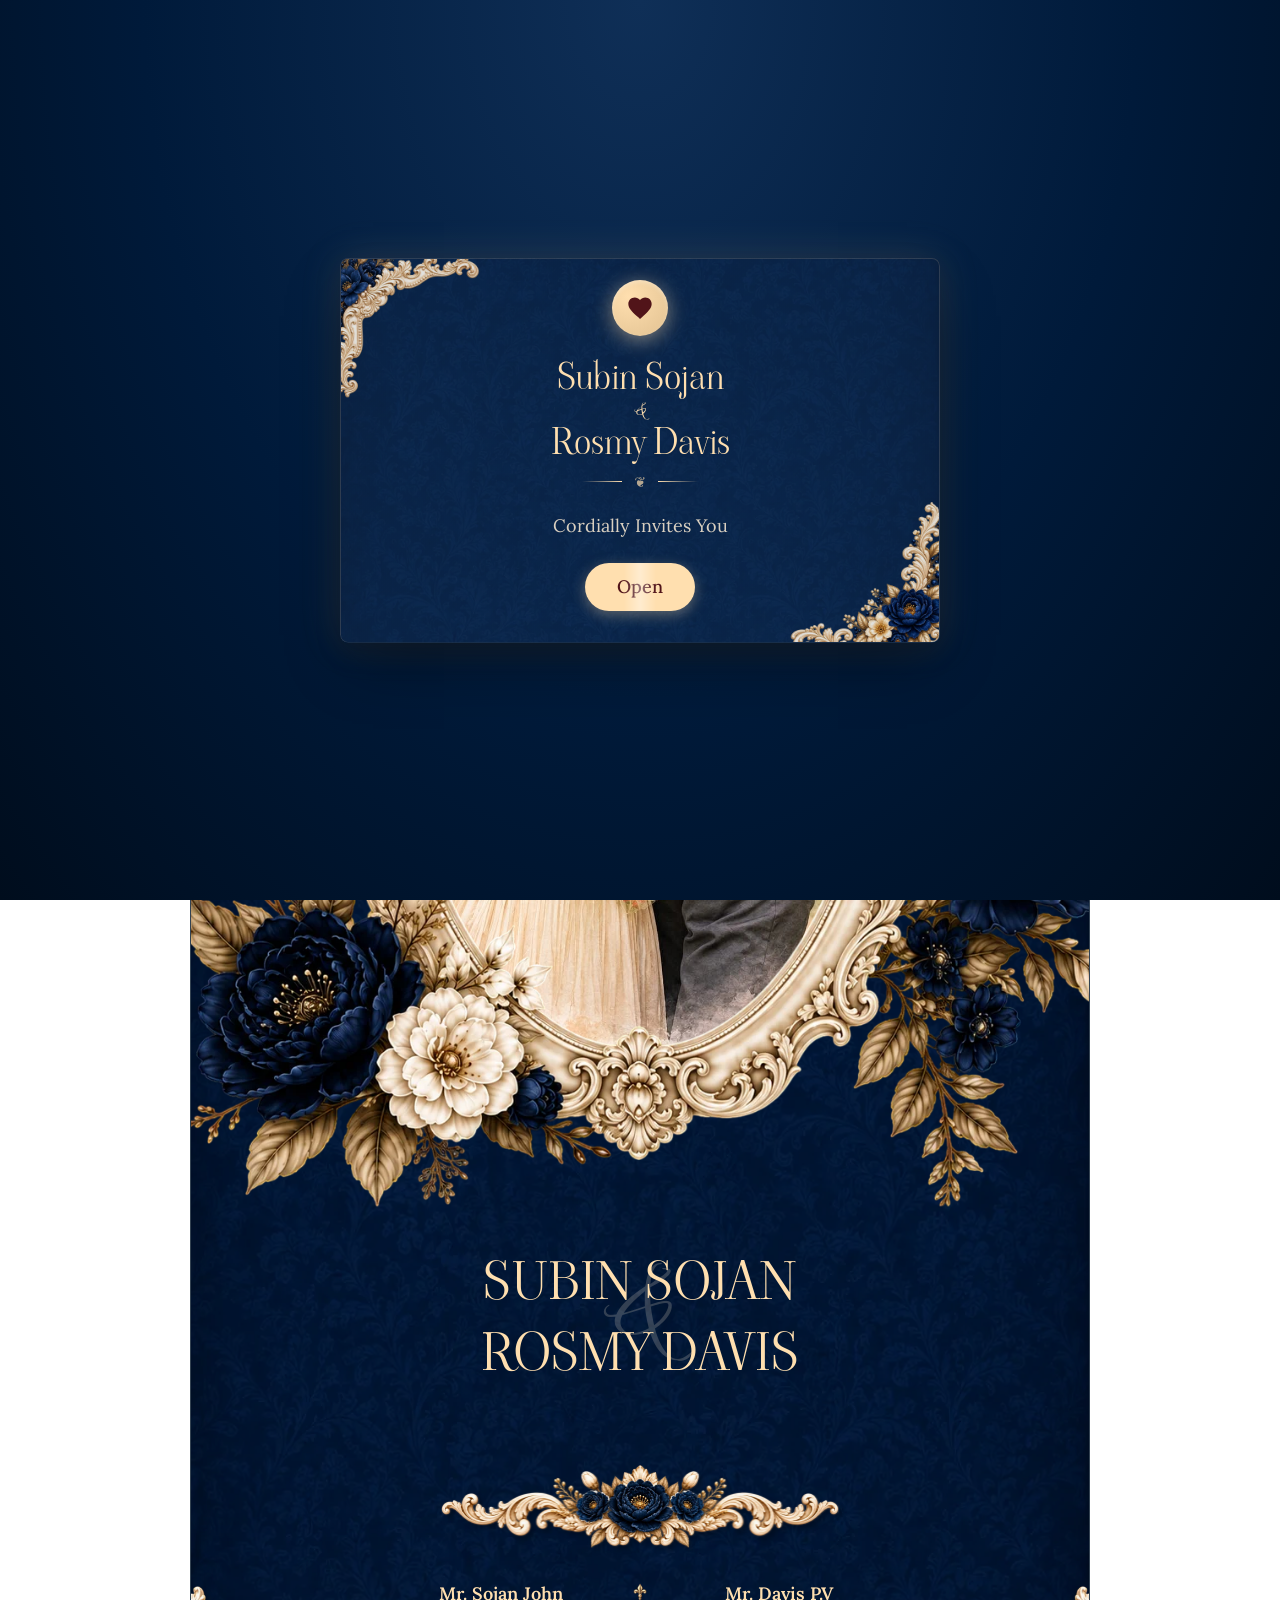
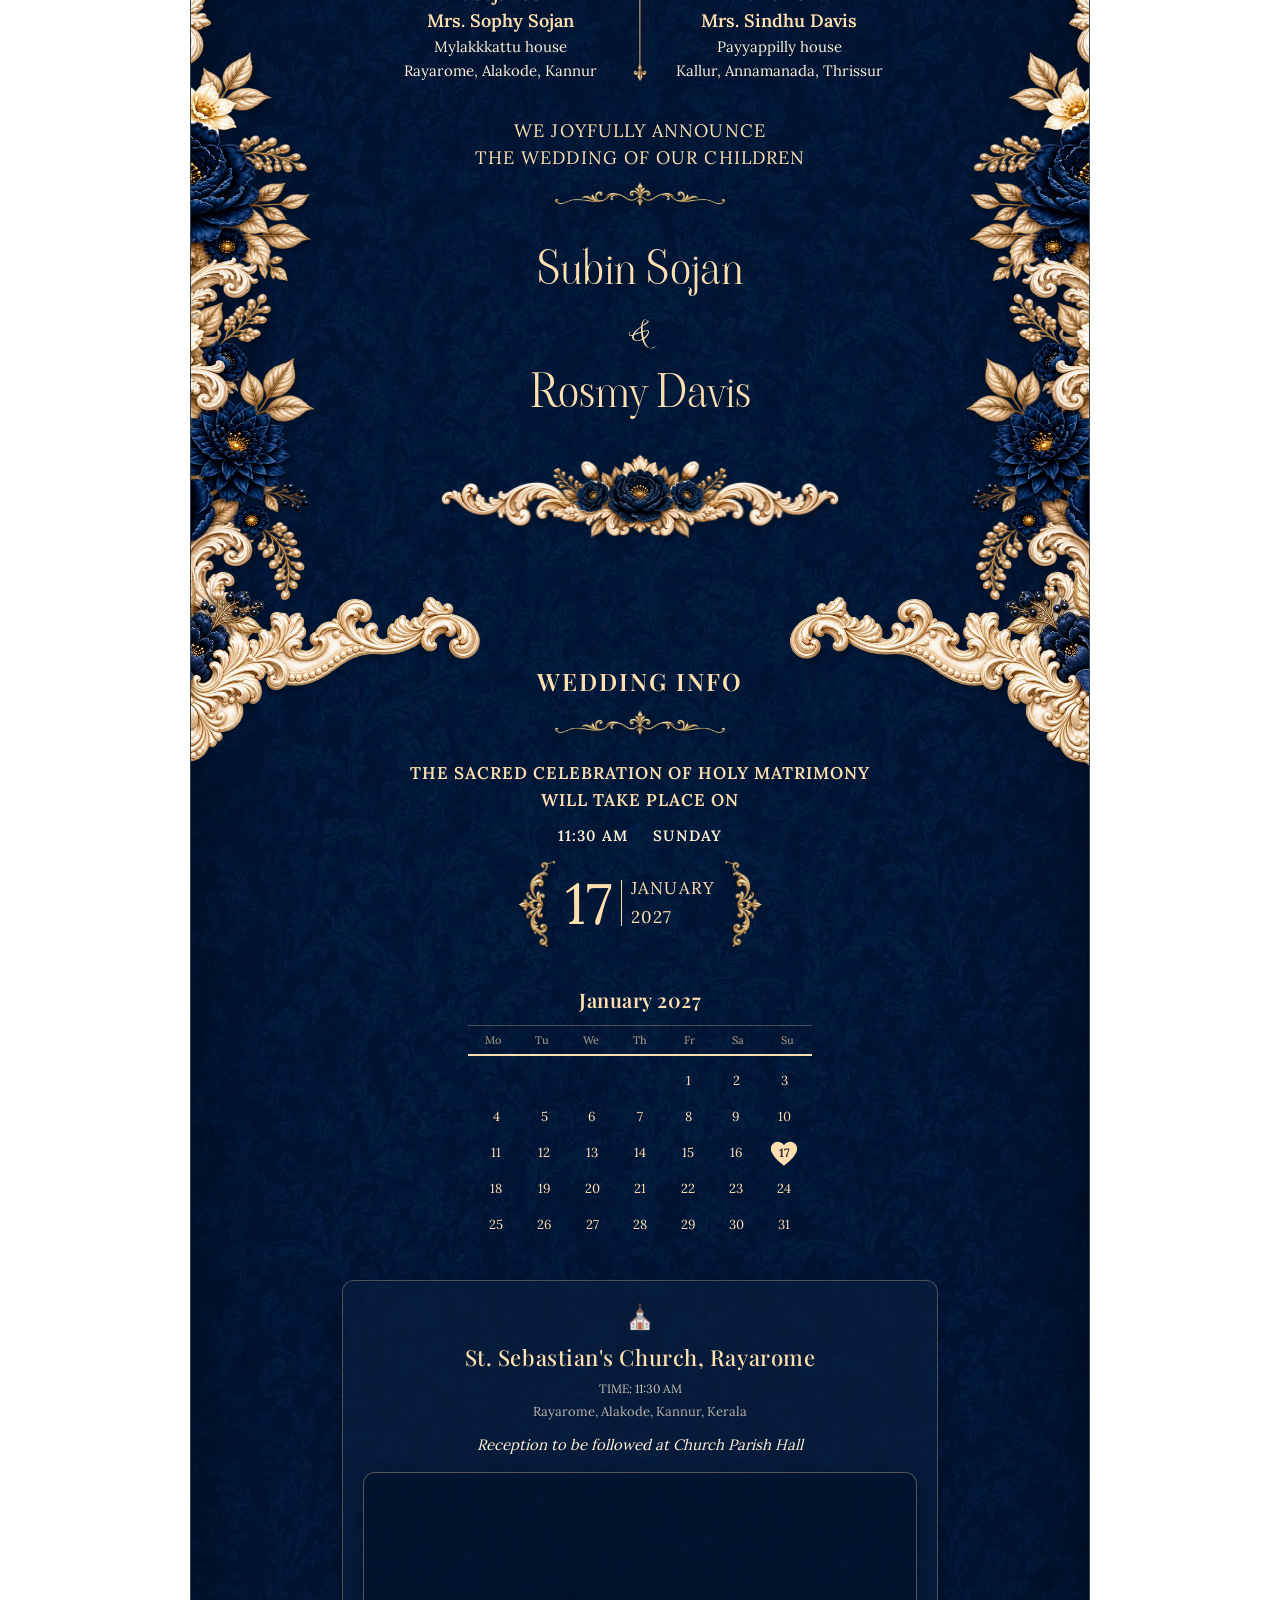
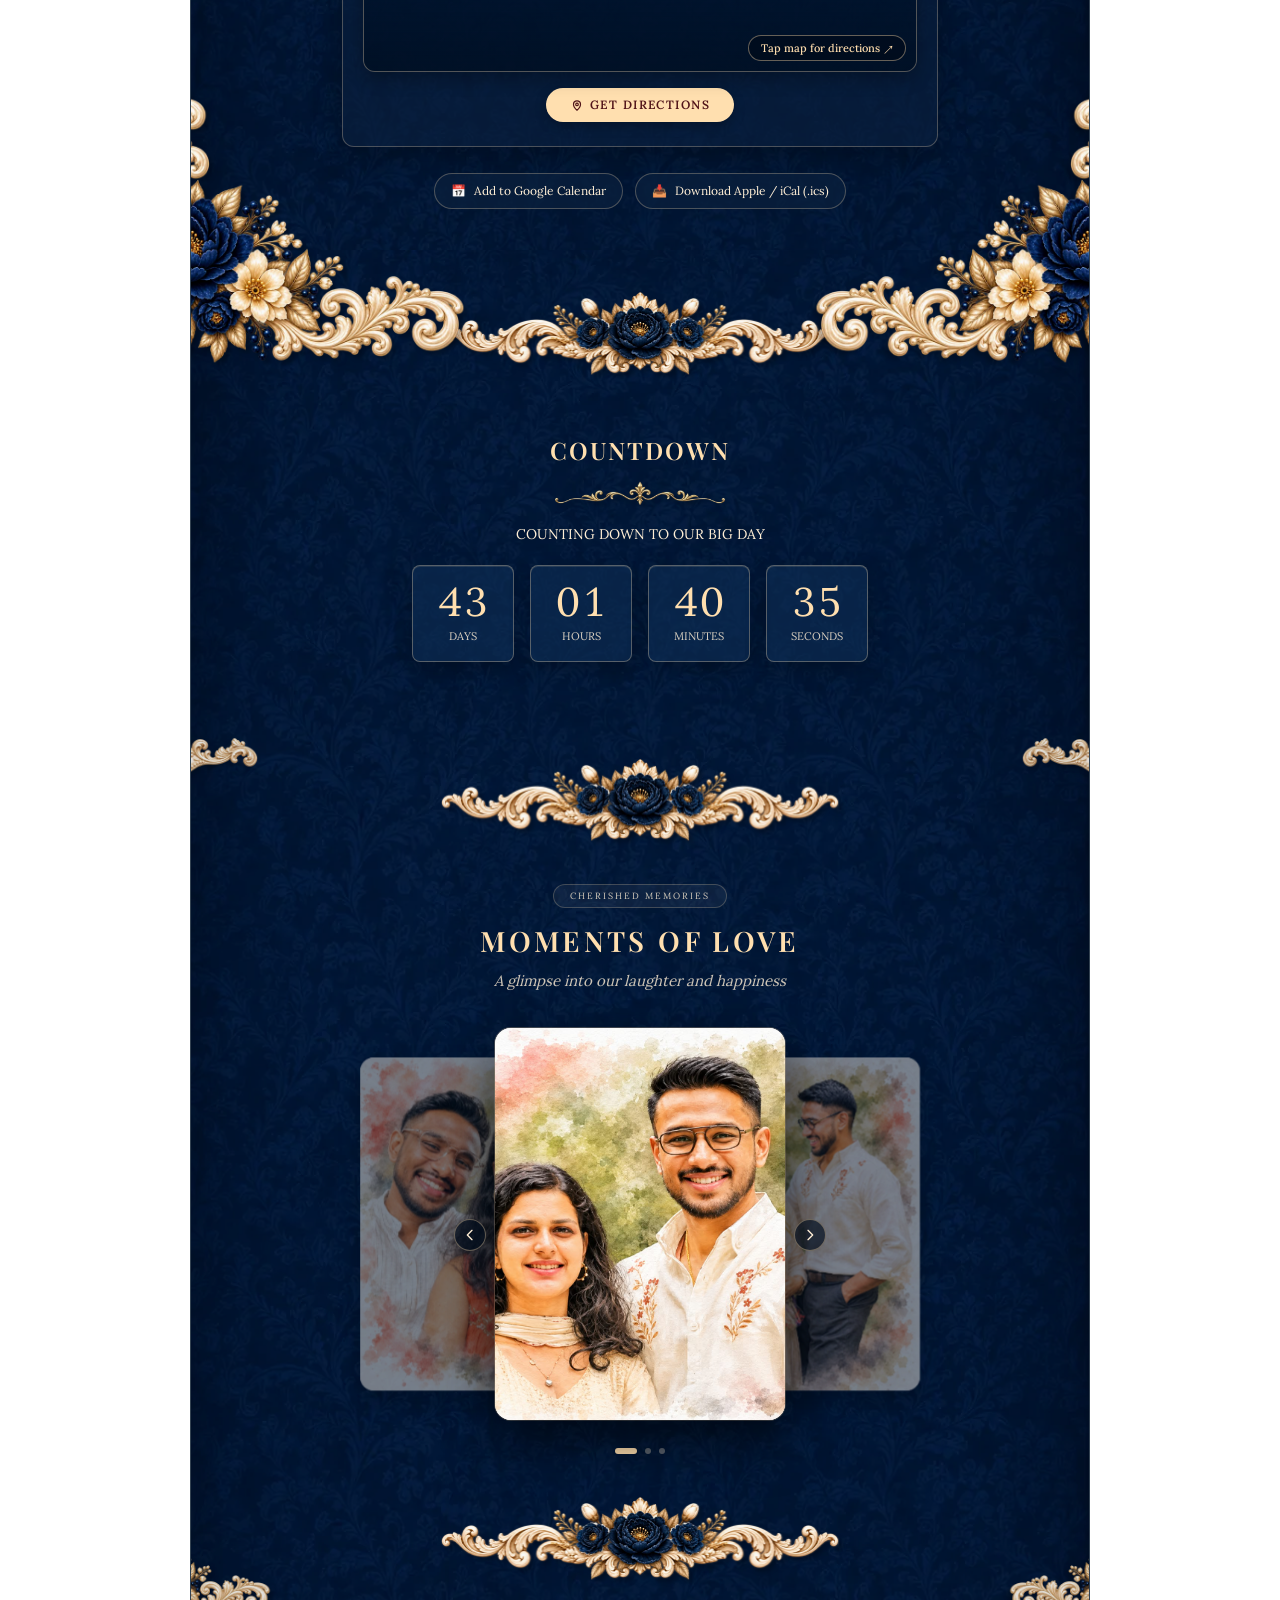
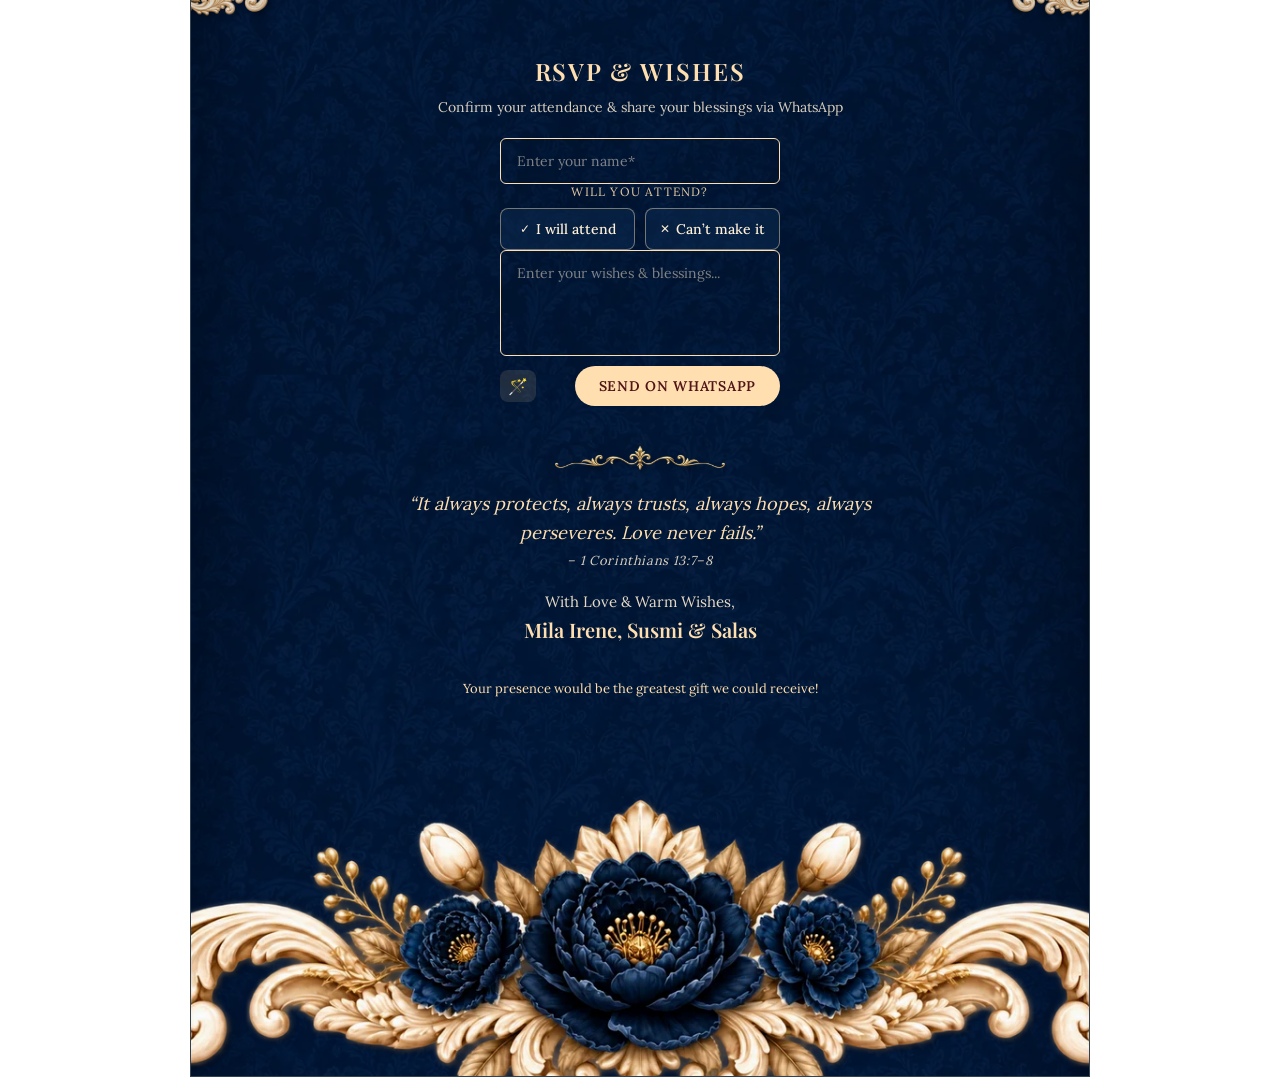
<file: index.html>
<!DOCTYPE html>
<html lang="en" dir="ltr">
<head>
  <meta charset="utf-8" />
  <meta name="viewport" content="width=device-width, initial-scale=1" />
  <title>Subin Sojan &amp; Rosmy Davis — Wedding Invitation</title>
  <meta name="theme-color" content="#fb3570" />
  <meta name="apple-mobile-web-app-capable" content="yes" />
  <meta name="apple-mobile-web-app-status-bar-style" content="default" />
  <meta name="format-detection" content="telephone=no" />
  <meta name="mobile-web-app-capable" content="yes" />
  <meta name="msapplication-TileColor" content="#fb3570" />
  <meta name="description" content="We invite you to the wedding of Subin Sojan &amp; Rosmy Davis" />
  <meta name="author" content="Subin Sojan &amp; Rosmy Davis" />
  <meta name="creator" content="Subin Sojan &amp; Rosmy Davis" />
  <meta name="publisher" content="Subin Sojan &amp; Rosmy Davis" />
  <meta name="category" content="wedding" />
  <meta name="apple-mobile-web-app-title" content="Subin &amp; Rosmy" />
  <meta property="og:title" content="Subin Sojan &amp; Rosmy Davis" />
  <meta property="og:description" content="We invite you to the wedding of Subin Sojan &amp; Rosmy Davis" />
  <meta property="og:site_name" content="Subin Sojan &amp; Rosmy Davis" />
  <meta property="og:locale" content="en_US" />
  <meta property="og:image:width" content="1200" />
  <meta property="og:image:height" content="630" />
  <meta property="og:image:alt" content="Subin Sojan &amp; Rosmy Davis" />
  <meta property="og:type" content="website" />
  <meta name="twitter:card" content="summary_large_image" />
  <meta name="twitter:title" content="Subin Sojan &amp; Rosmy Davis" />
  <meta name="twitter:description" content="We invite you to the wedding of Subin Sojan &amp; Rosmy Davis" />

  <link rel="icon" href="favicon.ico" type="image/x-icon" />
  <link rel="icon" href="icon-v2.png" />

  <link rel="preload" as="font" href="fonts/ViaodaLibre-Regular.ttf" type="font/ttf" crossorigin />
  <link rel="preload" as="font" href="fonts/TheNautigal-Regular.ttf" type="font/ttf" crossorigin />
  <link rel="preload" as="font" href="fonts/Lora-Regular.ttf" type="font/ttf" crossorigin />
  <link rel="preload" as="font" href="fonts/Pattaya-Regular.woff" type="font/woff" crossorigin />
  <link rel="preload" as="image" href="images/themes/baroque-v2-dark-blue/flower3-decoration.webp" />
  <link rel="preload" as="image" href="images/themes/baroque-v2-dark-blue/flower4-decoration.webp" />

  <link rel="stylesheet" href="css/1e0309f8c26cc0c7.css" />
  <link rel="stylesheet" href="css/08fc569d88870472.css" />

  <style>
    @keyframes envelope-away {
      0% { transform: translatey(0) rotate(0deg); opacity: 1; }
      15% { transform: translatey(10px) rotate(.5deg); opacity: 1; }
      100% { transform: translatey(-120vh) rotate(-2deg); opacity: 0; }
    }
    @keyframes particle-burst {
      0% { opacity: 0; transform: translate(-50%, -50%) scale(0) rotate(0deg); }
      15% { opacity: 1; transform: translate(-50%, -50%) scale(1.3) rotate(var(--rot-start, 15deg)); }
      100% { opacity: 0; transform: translate(calc(-50% + var(--dx)), calc(-50% + var(--dy))) scale(.6) rotate(var(--rot-end, 180deg)); }
    }
    @keyframes seal-pulse {
      0%, 100% { transform: translate(-50%, -50%) scale(1); box-shadow: 0 4px 20px var(--shadow-color); }
      50% { transform: translate(-50%, -50%) scale(1.06); box-shadow: 0 6px 35px var(--shadow-color); }
    }
    @keyframes seal-break {
      0% { transform: translate(-50%, -50%) scale(1) rotate(0deg); opacity: 1; filter: brightness(1); }
      30% { transform: translate(-50%, -50%) scale(1.15) rotate(5deg); opacity: .9; filter: brightness(1.3); }
      60% { transform: translate(-50%, -50%) scale(1.05) rotate(-3deg); opacity: .5; filter: brightness(1.5); }
      100% { transform: translate(-50%, -50%) scale(0) rotate(15deg); opacity: 0; filter: brightness(2); }
    }
    @keyframes seal-ring {
      0% { transform: translate(-50%, -50%) scale(.8); opacity: .8; }
      100% { transform: translate(-50%, -50%) scale(2.5); opacity: 0; }
    }
    @keyframes seal-flower-bloom {
      0% { transform: scale(1) rotate(0deg); filter: brightness(1); }
      45% { transform: scale(1.16) rotate(-3deg); filter: brightness(1.08); }
      100% { transform: scale(1.06) rotate(0deg); filter: brightness(1.02); }
    }
    @keyframes shine {
      0% { left: -100%; }
      50%, 100% { left: 100%; }
    }
    @keyframes dragon-fly-forward {
      0% { transform: scale(var(--fly-scale-x, 1), 1); filter: blur(0px); opacity: .7; }
      40% { transform: scale(calc(var(--fly-scale-x, 1) * 1.6), 1.6); filter: blur(2px); opacity: .5; }
      100% { transform: scale(calc(var(--fly-scale-x, 1) * 3), 3); filter: blur(10px); opacity: 0; }
    }
    @keyframes ambient-fall {
      0% { transform: translatey(-8vh) translatex(0) rotate(0deg); opacity: 0; }
      10% { opacity: .5; }
      50% { transform: translatey(48vh) translatex(var(--sway, 20px)) rotate(180deg); opacity: .6; }
      92% { opacity: .45; }
      100% { transform: translatey(105vh) translatex(0) rotate(360deg); opacity: 0; }
    }
    @keyframes ambient-rise {
      0% { transform: translatey(6vh) translatex(0) rotate(0deg); opacity: 0; }
      12% { opacity: .45; }
      55% { transform: translatey(-42vh) translatex(var(--sway, 20px)) rotate(8deg); opacity: .55; }
      92% { opacity: .35; }
      100% { transform: translatey(-92vh) translatex(0) rotate(0deg); opacity: 0; }
    }
    .moments-carousel-wrap {
      max-width: 370px;
    }
    .moments-stage {
      position: relative;
      width: 100%;
      height: 344px;
      display: flex;
      align-items: center;
      justify-content: center;
      perspective: 1000px;
    }
    @media (min-width: 768px) {
      .moments-carousel-wrap {
        max-width: 560px;
      }
      .moments-stage {
        height: 416px;
      }
    }
    .moments-card {
      position: absolute;
      width: 236px;
      height: 320px;
      border-radius: 16px;
      overflow: hidden;
      cursor: pointer;
      transition: transform 0.72s cubic-bezier(0.22, 1, 0.36, 1),
                  opacity 0.65s ease,
                  filter 0.65s ease,
                  box-shadow 0.65s ease;
      will-change: transform, opacity;
      background-color: #ffffff;
    }
    @media (min-width: 768px) {
      .moments-card {
        width: 290px;
        height: 392px;
      }
    }
    .moments-card img {
      width: 100%;
      height: 100%;
      object-fit: cover;
      object-position: center 20%;
      display: block;
      user-select: none;
      -webkit-user-drag: none;
    }
    .moments-card.is-center {
      z-index: 20;
      opacity: 1;
      filter: brightness(1);
      transform: translateX(0) scale(1);
      box-shadow: 0 20px 50px rgba(0, 0, 0, 0.58), 0 0 0 1px rgba(255, 223, 175, 0.28);
    }
    .moments-card.is-left {
      z-index: 10;
      opacity: 0.64;
      filter: brightness(0.74);
      transform: translateX(-54%) scale(0.85);
      box-shadow: 0 12px 28px rgba(0, 0, 0, 0.42);
    }
    .moments-card.is-right {
      z-index: 10;
      opacity: 0.64;
      filter: brightness(0.74);
      transform: translateX(54%) scale(0.85);
      box-shadow: 0 12px 28px rgba(0, 0, 0, 0.42);
    }
    .moments-dot {
      height: 6px;
      width: 6px;
      border-radius: 9999px;
      background-color: rgba(255, 239, 214, 0.35);
      transition: width 0.35s ease, background-color 0.35s ease;
      cursor: pointer;
    }
    .moments-dot.is-active {
      width: 22px;
      background-color: #ffdfaf;
    }
    @keyframes music-disc-spin {
      from { transform: rotate(0deg); }
      to { transform: rotate(360deg); }
    }
    .music-disc-spinning {
      animation: music-disc-spin 6s linear infinite;
    }
    .wedding-info-wrap {
      max-width: 440px;
    }
    .ceremony-parents-wrap {
      max-width: 390px;
    }
    .parent-name-text {
      font-size: 14.5px;
      line-height: 1.4;
    }
    .parent-addr-text {
      font-size: 12.5px;
      line-height: 1.45;
    }
    .location-cards-grid {
      max-width: 340px;
    }
    @media (min-width: 640px) {
      .location-cards-grid {
        max-width: 560px;
      }
    }
    @media (min-width: 768px) {
      .wedding-info-wrap {
        max-width: 660px;
      }
      .ceremony-parents-wrap {
        max-width: 600px;
      }
      .parent-name-text {
        font-size: 18px;
      }
      .parent-addr-text {
        font-size: 15px;
      }
      .location-cards-grid {
        max-width: 600px;
      }
    }
  </style>
</head>
<body>
  <div data-invitation-page="true" class="contents">
    <!-- Cover / Envelope Overlay -->
    <div id="invite-envelope"
         style="background:radial-gradient(ellipse at top, #0f2f57 0%, #001a3a 55%, #000d1d 100%)"
         data-landing-screenshot-id="invite-envelope"
         class="jsx-353cb38c53e4a74a fixed inset-0 z-50 flex items-center justify-center overflow-hidden">

      <!-- Ambient Falling Flowers -->
      <div id="ambient-flowers" style="z-index:1" class="jsx-353cb38c53e4a74a absolute inset-0 pointer-events-none overflow-hidden">
        <div style="left:12.64978347113356%;top:-30px;bottom:auto;color:#1b4a86;font-size:17.521003272384405px;--sway:-18.261083154939115px;animation:ambient-fall 20.02346720919013s ease-in-out -5.365638305363002s infinite" class="jsx-353cb38c53e4a74a absolute">
          <svg viewBox="0 0 24 24" fill="currentColor" width="1em" height="1em"><g><ellipse cx="12" cy="5" rx="2.2" ry="4.5"></ellipse><ellipse cx="12" cy="5" rx="2.2" ry="4.5" transform="rotate(60 12 12)"></ellipse><ellipse cx="12" cy="5" rx="2.2" ry="4.5" transform="rotate(120 12 12)"></ellipse><ellipse cx="12" cy="5" rx="2.2" ry="4.5" transform="rotate(180 12 12)"></ellipse><ellipse cx="12" cy="5" rx="2.2" ry="4.5" transform="rotate(240 12 12)"></ellipse><ellipse cx="12" cy="5" rx="2.2" ry="4.5" transform="rotate(300 12 12)"></ellipse></g><circle cx="12" cy="12" r="1.8" fill-opacity="0.45"></circle></svg>
        </div>
        <div style="left:34.66602371074259%;top:-30px;bottom:auto;color:#ffefd6;font-size:14.857996073085815px;--sway:9.209621446207166px;animation:ambient-fall 22.008631819859147s ease-in-out -20.092490345075202s infinite" class="jsx-353cb38c53e4a74a absolute">
          <svg viewBox="0 0 24 24" fill="currentColor" width="1em" height="1em"><g><ellipse cx="12" cy="5" rx="2.2" ry="4.5"></ellipse><ellipse cx="12" cy="5" rx="2.2" ry="4.5" transform="rotate(60 12 12)"></ellipse><ellipse cx="12" cy="5" rx="2.2" ry="4.5" transform="rotate(120 12 12)"></ellipse><ellipse cx="12" cy="5" rx="2.2" ry="4.5" transform="rotate(180 12 12)"></ellipse><ellipse cx="12" cy="5" rx="2.2" ry="4.5" transform="rotate(240 12 12)"></ellipse><ellipse cx="12" cy="5" rx="2.2" ry="4.5" transform="rotate(300 12 12)"></ellipse></g><circle cx="12" cy="12" r="1.8" fill-opacity="0.45"></circle></svg>
        </div>
        <div style="left:30.578763203229755%;top:-30px;bottom:auto;color:#1b4a86;font-size:17.306384014431387px;--sway:-25.54571462329477px;animation:ambient-fall 25.131842548027635s ease-in-out -18.338686151292546s infinite" class="jsx-353cb38c53e4a74a absolute">
          <svg viewBox="0 0 24 24" fill="currentColor" width="1em" height="1em"><g><ellipse cx="12" cy="5" rx="2.2" ry="4.5"></ellipse><ellipse cx="12" cy="5" rx="2.2" ry="4.5" transform="rotate(60 12 12)"></ellipse><ellipse cx="12" cy="5" rx="2.2" ry="4.5" transform="rotate(120 12 12)"></ellipse><ellipse cx="12" cy="5" rx="2.2" ry="4.5" transform="rotate(180 12 12)"></ellipse><ellipse cx="12" cy="5" rx="2.2" ry="4.5" transform="rotate(240 12 12)"></ellipse><ellipse cx="12" cy="5" rx="2.2" ry="4.5" transform="rotate(300 12 12)"></ellipse></g><circle cx="12" cy="12" r="1.8" fill-opacity="0.45"></circle></svg>
        </div>
        <div style="left:69.8373120604083%;top:-30px;bottom:auto;color:#1b4a86;font-size:13.237370116170496px;--sway:-27.232990502379835px;animation:ambient-fall 20.977456271648407s ease-in-out -9.477775456330114s infinite" class="jsx-353cb38c53e4a74a absolute">
          <svg viewBox="0 0 24 24" fill="currentColor" width="1em" height="1em"><g><ellipse cx="12" cy="5" rx="2.2" ry="4.5"></ellipse><ellipse cx="12" cy="5" rx="2.2" ry="4.5" transform="rotate(60 12 12)"></ellipse><ellipse cx="12" cy="5" rx="2.2" ry="4.5" transform="rotate(120 12 12)"></ellipse><ellipse cx="12" cy="5" rx="2.2" ry="4.5" transform="rotate(180 12 12)"></ellipse><ellipse cx="12" cy="5" rx="2.2" ry="4.5" transform="rotate(240 12 12)"></ellipse><ellipse cx="12" cy="5" rx="2.2" ry="4.5" transform="rotate(300 12 12)"></ellipse></g><circle cx="12" cy="12" r="1.8" fill-opacity="0.45"></circle></svg>
        </div>
        <div style="left:65.28861395316198%;top:-30px;bottom:auto;color:#ffdfaf;font-size:10.255276796407998px;--sway:-14.734026663936675px;animation:ambient-fall 19.243988923728466s ease-in-out -13.59214939766412s infinite" class="jsx-353cb38c53e4a74a absolute">
          <svg viewBox="0 0 24 24" fill="currentColor" width="1em" height="1em"><g><ellipse cx="12" cy="5" rx="2.2" ry="4.5"></ellipse><ellipse cx="12" cy="5" rx="2.2" ry="4.5" transform="rotate(60 12 12)"></ellipse><ellipse cx="12" cy="5" rx="2.2" ry="4.5" transform="rotate(120 12 12)"></ellipse><ellipse cx="12" cy="5" rx="2.2" ry="4.5" transform="rotate(180 12 12)"></ellipse><ellipse cx="12" cy="5" rx="2.2" ry="4.5" transform="rotate(240 12 12)"></ellipse><ellipse cx="12" cy="5" rx="2.2" ry="4.5" transform="rotate(300 12 12)"></ellipse></g><circle cx="12" cy="12" r="1.8" fill-opacity="0.45"></circle></svg>
        </div>
        <div style="left:28.897683694958687%;top:-30px;bottom:auto;color:#ffefd6;font-size:18.005564651917666px;--sway:-14.52094386331737px;animation:ambient-fall 22.902002131566405s ease-in-out -8.39986255563571s infinite" class="jsx-353cb38c53e4a74a absolute">
          <svg viewBox="0 0 24 24" fill="currentColor" width="1em" height="1em"><g><ellipse cx="12" cy="5" rx="2.2" ry="4.5"></ellipse><ellipse cx="12" cy="5" rx="2.2" ry="4.5" transform="rotate(60 12 12)"></ellipse><ellipse cx="12" cy="5" rx="2.2" ry="4.5" transform="rotate(120 12 12)"></ellipse><ellipse cx="12" cy="5" rx="2.2" ry="4.5" transform="rotate(180 12 12)"></ellipse><ellipse cx="12" cy="5" rx="2.2" ry="4.5" transform="rotate(240 12 12)"></ellipse><ellipse cx="12" cy="5" rx="2.2" ry="4.5" transform="rotate(300 12 12)"></ellipse></g><circle cx="12" cy="12" r="1.8" fill-opacity="0.45"></circle></svg>
        </div>
        <div style="left:68.0745586170815%;top:-30px;bottom:auto;color:#c39a5e;font-size:20.075142073445022px;--sway:8.799205287359655px;animation:ambient-fall 23.989611100405455s ease-in-out -0.11697659150632973s infinite" class="jsx-353cb38c53e4a74a absolute">
          <svg viewBox="0 0 24 24" fill="currentColor" width="1em" height="1em"><g><ellipse cx="12" cy="5" rx="2.2" ry="4.5"></ellipse><ellipse cx="12" cy="5" rx="2.2" ry="4.5" transform="rotate(60 12 12)"></ellipse><ellipse cx="12" cy="5" rx="2.2" ry="4.5" transform="rotate(120 12 12)"></ellipse><ellipse cx="12" cy="5" rx="2.2" ry="4.5" transform="rotate(180 12 12)"></ellipse><ellipse cx="12" cy="5" rx="2.2" ry="4.5" transform="rotate(240 12 12)"></ellipse><ellipse cx="12" cy="5" rx="2.2" ry="4.5" transform="rotate(300 12 12)"></ellipse></g><circle cx="12" cy="12" r="1.8" fill-opacity="0.45"></circle></svg>
        </div>
        <div style="left:27.117935377173126%;top:-30px;bottom:auto;color:#c39a5e;font-size:18.37076577404514px;--sway:-15.093362820334733px;animation:ambient-fall 20.870816430076957s ease-in-out -6.418433074828948s infinite" class="jsx-353cb38c53e4a74a absolute">
          <svg viewBox="0 0 24 24" fill="currentColor" width="1em" height="1em"><g><ellipse cx="12" cy="5" rx="2.2" ry="4.5"></ellipse><ellipse cx="12" cy="5" rx="2.2" ry="4.5" transform="rotate(60 12 12)"></ellipse><ellipse cx="12" cy="5" rx="2.2" ry="4.5" transform="rotate(120 12 12)"></ellipse><ellipse cx="12" cy="5" rx="2.2" ry="4.5" transform="rotate(180 12 12)"></ellipse><ellipse cx="12" cy="5" rx="2.2" ry="4.5" transform="rotate(240 12 12)"></ellipse><ellipse cx="12" cy="5" rx="2.2" ry="4.5" transform="rotate(300 12 12)"></ellipse></g><circle cx="12" cy="12" r="1.8" fill-opacity="0.45"></circle></svg>
        </div>
        <div style="left:56.02127716643736%;top:-30px;bottom:auto;color:#1b4a86;font-size:17.049959525465965px;--sway:-2.0657233195379376px;animation:ambient-fall 24.847087912261486s ease-in-out -2.924260035557721s infinite" class="jsx-353cb38c53e4a74a absolute">
          <svg viewBox="0 0 24 24" fill="currentColor" width="1em" height="1em"><g><ellipse cx="12" cy="5" rx="2.2" ry="4.5"></ellipse><ellipse cx="12" cy="5" rx="2.2" ry="4.5" transform="rotate(60 12 12)"></ellipse><ellipse cx="12" cy="5" rx="2.2" ry="4.5" transform="rotate(120 12 12)"></ellipse><ellipse cx="12" cy="5" rx="2.2" ry="4.5" transform="rotate(180 12 12)"></ellipse><ellipse cx="12" cy="5" rx="2.2" ry="4.5" transform="rotate(240 12 12)"></ellipse><ellipse cx="12" cy="5" rx="2.2" ry="4.5" transform="rotate(300 12 12)"></ellipse></g><circle cx="12" cy="12" r="1.8" fill-opacity="0.45"></circle></svg>
        </div>
        <div style="left:49.8111781431362%;top:-30px;bottom:auto;color:#ffefd6;font-size:11.193866118323058px;--sway:-9.294806909747422px;animation:ambient-fall 21.847691122442484s ease-in-out -17.888100755602412s infinite" class="jsx-353cb38c53e4a74a absolute">
          <svg viewBox="0 0 24 24" fill="currentColor" width="1em" height="1em"><g><ellipse cx="12" cy="5" rx="2.2" ry="4.5"></ellipse><ellipse cx="12" cy="5" rx="2.2" ry="4.5" transform="rotate(60 12 12)"></ellipse><ellipse cx="12" cy="5" rx="2.2" ry="4.5" transform="rotate(120 12 12)"></ellipse><ellipse cx="12" cy="5" rx="2.2" ry="4.5" transform="rotate(180 12 12)"></ellipse><ellipse cx="12" cy="5" rx="2.2" ry="4.5" transform="rotate(240 12 12)"></ellipse><ellipse cx="12" cy="5" rx="2.2" ry="4.5" transform="rotate(300 12 12)"></ellipse></g><circle cx="12" cy="12" r="1.8" fill-opacity="0.45"></circle></svg>
        </div>
        <div style="left:23.427084763534367%;top:-30px;bottom:auto;color:#1b4a86;font-size:11.76856396207586px;--sway:-5.438366644084454px;animation:ambient-fall 19.28169727884233s ease-in-out -0.6337352835808174s infinite" class="jsx-353cb38c53e4a74a absolute">
          <svg viewBox="0 0 24 24" fill="currentColor" width="1em" height="1em"><g><ellipse cx="12" cy="5" rx="2.2" ry="4.5"></ellipse><ellipse cx="12" cy="5" rx="2.2" ry="4.5" transform="rotate(60 12 12)"></ellipse><ellipse cx="12" cy="5" rx="2.2" ry="4.5" transform="rotate(120 12 12)"></ellipse><ellipse cx="12" cy="5" rx="2.2" ry="4.5" transform="rotate(180 12 12)"></ellipse><ellipse cx="12" cy="5" rx="2.2" ry="4.5" transform="rotate(240 12 12)"></ellipse><ellipse cx="12" cy="5" rx="2.2" ry="4.5" transform="rotate(300 12 12)"></ellipse></g><circle cx="12" cy="12" r="1.8" fill-opacity="0.45"></circle></svg>
        </div>
      </div>

      <!-- Envelope Card -->
      <div id="envelope-card-wrap" style="z-index:10" class="jsx-353cb38c53e4a74a relative">
        <div class="jsx-353cb38c53e4a74a relative w-[310px] sm:w-[340px] md:w-[520px] lg:w-[600px]">
          <!-- Pulsing Gold Wax Seal -->
          <div id="wax-seal"
               style="top:50px;width:56px;height:56px;transform:translate(-50%, -50%);background:radial-gradient(circle at 30% 30%, #ffdfaf, rgb(225, 193, 145));--shadow-color:rgba(255, 223, 175, 0.5);box-shadow:0 4px 20px rgba(255, 223, 175, 0.5), inset 0 2px 4px rgba(255,255,255,0.3);z-index:30;animation:seal-pulse 2s ease-in-out infinite"
               class="jsx-353cb38c53e4a74a absolute left-1/2 rounded-full flex items-center justify-center">
            <svg style="fill:#511419" viewBox="0 0 24 24" class="jsx-353cb38c53e4a74a w-7 h-7">
              <path d="M12 21.35l-1.45-1.32C5.4 15.36 2 12.28 2 8.5 2 5.42 4.42 3 7.5 3c1.74 0 3.41.81 4.5 2.09C13.09 3.81 14.76 3 16.5 3 19.58 3 22 5.42 22 8.5c0 3.78-3.4 6.86-8.55 11.54L12 21.35z" class="jsx-353cb38c53e4a74a"></path>
            </svg>
          </div>
          <!-- Seal Effect Container (Ring & Particles injected on open) -->
          <div id="seal-fx" class="absolute left-1/2 pointer-events-none" style="top:50px;z-index:35"></div>

          <div style="box-shadow:0 25px 60px -12px rgba(0, 0, 0, 0.45), 0 8px 24px rgba(0, 0, 0, 0.2), 0 0 40px rgba(255, 223, 175, 0.15)" class="jsx-353cb38c53e4a74a relative rounded-lg">
            <div style="background:linear-gradient(rgba(15,47,87,0.62), rgba(15,47,87,0.62)), url(&quot;images/themes/baroque-v2-dark-blue/bg.webp&quot;) 50% 0 / 100% auto repeat, #0f2f57;border:1px solid rgba(255, 223, 175, 0.15);clip-path:inset(0 round 8px)" class="jsx-353cb38c53e4a74a absolute inset-0 rounded-lg overflow-hidden">
              <img src="images/themes/baroque-v2-dark-blue/flower3-decoration.webp" alt="" aria-hidden="true" class="jsx-353cb38c53e4a74a absolute pointer-events-none z-0 h-auto w-[140px] max-w-none opacity-90 md:w-[160px] -top-[20px] -left-[20px] md:-top-[20px] md:-left-[20px] -scale-x-100">
              <img src="images/themes/baroque-v2-dark-blue/flower4-decoration.webp" alt="" aria-hidden="true" class="jsx-353cb38c53e4a74a absolute pointer-events-none z-0 h-auto w-[140px] max-w-none opacity-90 md:w-[160px] -bottom-[20px] -right-[20px] md:-bottom-[20px] md:-right-[10px] -scale-x-100">
            </div>

            <div class="jsx-353cb38c53e4a74a relative z-10 text-center px-6 pt-28 pb-14 md:pt-24 md:pb-8">
              <h1 style="color:#ffdfaf;font-family:&quot;Viaoda Libre&quot;, &quot;EB Garamond&quot;, ChungDoiIndic, serif" class="jsx-353cb38c53e4a74a mb-2 flex flex-col items-center leading-tight text-3xl sm:text-4xl">
                <span style="font-family:&quot;Viaoda Libre&quot;, &quot;EB Garamond&quot;, ChungDoiIndic, serif" class="jsx-353cb38c53e4a74a block w-full text-center">Subin Sojan</span>
                <span style="font-family:&quot;The Nautigal&quot;, ChungDoiIndic, cursive" class="jsx-353cb38c53e4a74a block w-full text-center text-lg leading-none sm:text-xl">&amp;</span>
                <span style="font-family:&quot;Viaoda Libre&quot;, &quot;EB Garamond&quot;, ChungDoiIndic, serif" class="jsx-353cb38c53e4a74a block w-full text-center">Rosmy Davis</span>
              </h1>

              <div class="jsx-353cb38c53e4a74a flex items-center justify-center gap-3 mb-2">
                <div style="background:linear-gradient(to right, transparent, #ffdfaf)" class="jsx-353cb38c53e4a74a w-10 h-px"></div>
                <span style="color:#ffdfaf;opacity:0.7" class="jsx-353cb38c53e4a74a text-sm">❦</span>
                <div style="background:linear-gradient(to left, transparent, #ffdfaf)" class="jsx-353cb38c53e4a74a w-10 h-px"></div>
              </div>

              <div class="jsx-353cb38c53e4a74a mb-5"></div>

              <div class="jsx-353cb38c53e4a74a mb-6 max-w-[300px] md:max-w-[380px] lg:max-w-[440px] mx-auto">
                <p style="color:rgba(255, 239, 214, 0.85);font-family:&quot;Lora&quot;, &quot;Times New Roman&quot;, ChungDoiIndic, serif" class="jsx-353cb38c53e4a74a text-[18px] font-light mb-1">
                  <span dir="auto">Cordially Invites You</span>
                </p>
                <p id="cover-guest-name" style="color:#ffdfaf;font-family:&quot;Playfair Display&quot;, &quot;Lora&quot;, serif;font-size:clamp(20px, 5.5vw, 26px);text-shadow:0 2px 12px rgba(255, 223, 175, 0.22)" class="jsx-353cb38c53e4a74a hidden mt-2 font-semibold tracking-wide leading-snug"></p>
              </div>

              <a id="open-invite-btn"
                 href="?open=1"
                 rel="nofollow"
                 aria-busy="false"
                 style="background-color:#ffdfaf;color:#511419;box-shadow:0 4px 14px rgba(255, 223, 175, 0.35);font-family:&quot;Lora&quot;, &quot;Times New Roman&quot;, ChungDoiIndic, serif;-webkit-touch-callout:none;-webkit-user-select:none;user-select:none"
                 class="jsx-353cb38c53e4a74a relative px-8 py-2.5 text-lg font-semibold sm:font-medium rounded-full shadow-lg no-underline cursor-pointer flex w-fit items-center justify-center mx-auto overflow-hidden">
                <span dir="auto">Open</span>
                <div style="background:linear-gradient(90deg, transparent, rgba(255,255,255,0.4), transparent);animation:shine 3s ease-in-out infinite" class="jsx-353cb38c53e4a74a absolute top-0 h-full w-8 pointer-events-none"></div>
              </a>
            </div>
          </div>
        </div>
      </div>
    </div>

    <!-- Main Invitation Page -->
    <div id="invite-renderer" dir="ltr" lang="en" class="cursor-pointer" data-landing-screenshot-id="invite-renderer" data-video-invitation="true">
      <div class="min-h-screen w-full bg-white">
        <main class="min-h-screen w-full">
          <div class="flex w-full justify-center overflow-x-clip bg-white overflow-clip scrollbar-none" data-testid="baroque-v2-dark-blue-template">
            <div data-showcase-root="" class="relative w-full max-w-[480px] md:max-w-[900px] md:mx-auto overflow-hidden md:border md:border-[#ffdfaf33] isolate" style="background-color: rgb(0, 26, 58); color: rgb(255, 239, 214);">
              <!-- Damask Pattern Background -->
              <div aria-hidden="true" class="pointer-events-none absolute inset-0 z-0" style="background-image: url(&quot;images/themes/baroque-v2-dark-blue/bg.webp&quot;); background-size: 100% auto; background-repeat: repeat; background-position: left top; opacity: 0.65;"></div>

              <div class="relative z-10 flex flex-col items-center gap-[23px] py-[34px] md:gap-[30px] md:py-[44px]">
                <!-- Hero Header -->
                <header class="relative isolate flex w-full flex-col items-center pt-[47px] pb-[45px] md:pt-[58px] md:pb-[54px]">
                  <p class="relative z-20 whitespace-pre-line text-center text-[13px] uppercase md:text-[15px]" style="font-family: &quot;Playfair Display&quot;, &quot;Times New Roman&quot;, ChungDoiIndic, serif; font-weight: 600; color: rgb(255, 223, 175); letter-spacing: 0.14em;">Save The Date</p>

                  <div class="relative mt-[20px] w-[130.8%] max-w-none md:mt-[24px] md:w-[118%]">
                    <div class="relative mx-auto w-full" style="aspect-ratio: 1 / 1;">
                      <div class="absolute overflow-hidden" style="left: 26.7%; top: 13.44%; width: 46.55%; height: 71.64%; border-radius: 50% / 32.25%; box-shadow: rgba(0, 0, 0, 0.25) 2px 2px 4px;">
                        <img alt="" class="h-full w-full object-cover" src="images/couple.jpg" />
                      </div>
                      <img alt="" aria-hidden="true" class="pointer-events-none absolute inset-0 h-full w-full max-w-none object-fill" loading="eager" decoding="async" src="images/themes/baroque-v2-dark-blue/frame.webp" />
                    </div>
                  </div>

                  <div class="relative mt-[39px] flex w-full max-w-[340px] flex-col items-center gap-[19px] px-4 text-center md:mt-[46px] md:max-w-[440px]">
                    <span aria-hidden="true" class="pointer-events-none absolute left-1/2 top-1/2 text-[100px] leading-none md:text-[118px]" style="font-family: &quot;The Nautigal&quot;, ChungDoiIndic, cursive; color: rgba(255, 239, 214, 0.2); transform: translate(-50%, calc(-50% - 0.16em));">&amp;</span>
                    <div class="relative z-10 flex w-full justify-center">
                      <span class="whitespace-nowrap uppercase leading-none" style="font-family: &quot;Viaoda Libre&quot;, &quot;EB Garamond&quot;, ChungDoiIndic, serif; color: rgb(255, 223, 175); font-size: 52px;">Subin Sojan</span>
                    </div>
                    <div class="relative z-10 flex w-full justify-center">
                      <span class="whitespace-nowrap uppercase leading-none" style="font-family: &quot;Viaoda Libre&quot;, &quot;EB Garamond&quot;, ChungDoiIndic, serif; color: rgb(255, 223, 175); font-size: 52px;">Rosmy Davis</span>
                    </div>
                  </div>
                </header>

                <!-- Ceremony Info Section -->
                <section class="relative isolate flex w-full flex-col items-center">
                  <img alt="" aria-hidden="true" class="pointer-events-none mx-auto block h-auto w-[70.4%] max-w-[333px] object-contain md:max-w-[398px]" loading="lazy" decoding="async" src="images/themes/baroque-v2-dark-blue/golden-line-decoration.webp" style="filter: drop-shadow(rgba(0, 0, 0, 0.25) 4px 4px 2px);" />
                  <img alt="" aria-hidden="true" class="pointer-events-none absolute z-[1] h-auto max-w-none top-[var(--orn-top)] md:top-[var(--orn-top-md)]" loading="lazy" decoding="async" src="images/themes/baroque-v2-dark-blue/flower5-decoration.webp" style="left: -18.2%; width: 31.9%; aspect-ratio: 132.44 / 339.52; filter: drop-shadow(rgba(0, 0, 0, 0.25) 4px 4px 2px); --orn-top: 30.4%; --orn-top-md: 12%;" />
                  <img alt="" aria-hidden="true" class="pointer-events-none absolute z-[1] h-auto max-w-none top-[var(--orn-top)] md:top-[var(--orn-top-md)]" loading="lazy" decoding="async" src="images/themes/baroque-v2-dark-blue/flower5-decoration.webp" style="right: -18.2%; width: 31.9%; aspect-ratio: 132.44 / 339.52; filter: drop-shadow(rgba(0, 0, 0, 0.25) 4px 4px 2px); transform: scaleX(-1); --orn-top: 30.4%; --orn-top-md: 12%;" />

                  <div class="ceremony-parents-wrap relative z-10 flex w-full flex-col items-center gap-6 px-6 pt-[30px] md:gap-8 md:px-10 md:pt-[38px]">
                    <div class="relative grid w-full grid-cols-[1fr_auto_1fr] grid-rows-[repeat(4,auto)] justify-center gap-x-[12px] md:gap-x-[20px] gap-y-[4px] text-center" style="color: rgb(255, 223, 175); font-family: &quot;Lora&quot;, &quot;EB Garamond&quot;, serif;">
                      <div class="row-span-4 grid grid-rows-subgrid min-w-0 justify-items-center">
                        <span class="parent-name-text font-semibold [overflow-wrap:anywhere]" style="color: rgb(255, 223, 175);"><span dir="auto">Mr. Sojan John</span></span>
                        <span class="parent-name-text font-semibold [overflow-wrap:anywhere]" style="color: rgb(255, 223, 175);"><span dir="auto">Mrs. Sophy Sojan</span></span>
                        <span class="parent-addr-text [overflow-wrap:anywhere]" style="color: rgb(255, 239, 214);"><span dir="auto">Mylakkkattu house</span></span>
                        <span class="parent-addr-text [overflow-wrap:anywhere]" style="color: rgb(255, 239, 214);"><span dir="auto">Rayarome, Alakode, Kannur</span></span>
                      </div>
                      <img alt="" aria-hidden="true" class="row-span-4 block h-[104px] w-auto max-w-none shrink-0 self-center object-contain md:h-[124px]" loading="lazy" decoding="async" src="images/themes/baroque-v2-dark-blue/line3-decoration.webp" />
                      <div class="row-span-4 grid grid-rows-subgrid min-w-0 justify-items-center">
                        <span class="parent-name-text font-semibold [overflow-wrap:anywhere]" style="color: rgb(255, 223, 175);"><span dir="auto">Mr. Davis P.V</span></span>
                        <span class="parent-name-text font-semibold [overflow-wrap:anywhere]" style="color: rgb(255, 223, 175);"><span dir="auto">Mrs. Sindhu Davis</span></span>
                        <span class="parent-addr-text [overflow-wrap:anywhere]" style="color: rgb(255, 239, 214);"><span dir="auto">Payyappilly house</span></span>
                        <span class="parent-addr-text [overflow-wrap:anywhere]" style="color: rgb(255, 239, 214);"><span dir="auto">Kallur, Annamanada, Thrissur</span></span>
                      </div>
                    </div>

                    <div class="flex w-full flex-col items-center gap-[10px]">
                      <div class="relative flex flex-col gap-[3px] text-center text-[15px] md:text-[18px] uppercase mx-auto md:max-w-[560px] tracking-[0.06em]" style="white-space: pre-line; font-family: &quot;Lora&quot;, &quot;EB Garamond&quot;, serif; color: rgb(255, 223, 175);">
                        <span dir="auto">WE JOYFULLY ANNOUNCE
THE WEDDING OF OUR CHILDREN</span>
                      </div>
                      <img alt="" aria-hidden="true" class="pointer-events-none block h-auto w-[143px] max-w-none object-contain md:w-[180px]" loading="lazy" decoding="async" src="images/themes/baroque-v2-dark-blue/line2-decoration.webp" style="filter: drop-shadow(rgba(0, 0, 0, 0.25) 4px 4px 2px);" />
                    </div>

                    <div data-showcase-keep="" class="w-full min-w-0 relative flex flex-col items-center text-center gap-3 md:gap-4">
                      <h3 class="w-[80%] min-h-[56px] flex items-center justify-center leading-[48px] md:leading-[56px] whitespace-nowrap" style="font-size: 44px; font-family: &quot;Viaoda Libre&quot;, &quot;EB Garamond&quot;, serif; color: rgb(255, 223, 175);">Subin Sojan</h3>
                      <div class="text-[35px] leading-none" style="color: rgb(255, 223, 175); font-family: &quot;The Nautigal&quot;, cursive;">&amp;</div>
                      <h3 class="w-[80%] min-h-[56px] flex items-center justify-center leading-[48px] md:leading-[56px] whitespace-nowrap" style="font-size: 44px; font-family: &quot;Viaoda Libre&quot;, &quot;EB Garamond&quot;, serif; color: rgb(255, 223, 175);">Rosmy Davis</h3>
                    </div>
                  </div>

                  <img alt="" aria-hidden="true" class="pointer-events-none mx-auto block h-auto w-[70.4%] max-w-[333px] object-contain md:max-w-[398px] mt-6 md:mt-8" loading="lazy" decoding="async" src="images/themes/baroque-v2-dark-blue/golden-line-decoration.webp" style="filter: drop-shadow(rgba(0, 0, 0, 0.25) 4px 4px 2px);" />
                </section>

                <!-- Reception Info & Calendar Section -->
                <section class="relative isolate flex w-full flex-col items-center">
                  <img alt="" aria-hidden="true" class="pointer-events-none absolute z-[1] h-auto max-w-none" loading="lazy" decoding="async" src="images/themes/baroque-v2-dark-blue/flower3-decoration.webp" style="left: -13.5%; top: -14px; width: 46.3%; aspect-ratio: 1 / 1; filter: drop-shadow(rgba(0, 0, 0, 0.25) 4px 4px 2px); transform: scaleX(-1);" />
                  <img alt="" aria-hidden="true" class="pointer-events-none absolute z-[1] h-auto max-w-none" loading="lazy" decoding="async" src="images/themes/baroque-v2-dark-blue/flower3-decoration.webp" style="right: -12.3%; top: -14px; width: 46.3%; aspect-ratio: 1 / 1; filter: drop-shadow(rgba(0, 0, 0, 0.25) 4px 4px 2px);" />
                  <img alt="" aria-hidden="true" class="pointer-events-none absolute z-[1] h-auto max-w-none" loading="lazy" decoding="async" src="images/themes/baroque-v2-dark-blue/flower4-decoration.webp" style="left: -10.4%; bottom: 12px; width: 41.2%; aspect-ratio: 1 / 1; filter: drop-shadow(rgba(0, 0, 0, 0.25) 4px 4px 2px);" />
                  <img alt="" aria-hidden="true" class="pointer-events-none absolute z-[1] h-auto max-w-none" loading="lazy" decoding="async" src="images/themes/baroque-v2-dark-blue/flower4-decoration.webp" style="right: -10.4%; bottom: 12px; width: 41.2%; aspect-ratio: 1 / 1; filter: drop-shadow(rgba(0, 0, 0, 0.25) 4px 4px 2px); transform: scaleX(-1);" />

                  <div class="wedding-info-wrap relative z-10 flex w-full flex-col items-center gap-[10px] px-5 pb-14 pt-[76px] md:px-8 md:pb-16 md:pt-[92px]">
                    <h2 class="uppercase text-center relative z-10 text-[20px] md:text-[24px] tracking-[0.08em]" style="color: rgb(255, 223, 175); font-family: &quot;Playfair Display&quot;, &quot;Lora&quot;, serif; font-weight: 600;">
                      <span dir="auto">WEDDING INFO</span>
                    </h2>
                    <img alt="" aria-hidden="true" class="pointer-events-none mb-3 block h-auto w-[143px] max-w-none object-contain md:w-[180px]" loading="lazy" decoding="async" src="images/themes/baroque-v2-dark-blue/line2-decoration.webp" style="filter: drop-shadow(rgba(0, 0, 0, 0.25) 4px 4px 2px);" />

                    <div class="flex w-full flex-col items-center gap-[10px] text-center" data-landing-screenshot-id="invite-reception" style="font-family: &quot;Lora&quot;, &quot;EB Garamond&quot;, serif; color: rgb(255, 223, 175);">
                      <h3 class="font-semibold uppercase text-[14px] md:text-[17px] tracking-[0.06em] leading-relaxed max-w-[320px] md:max-w-[500px] flex flex-col items-center" style="color: rgb(255, 223, 175); font-family: &quot;Lora&quot;, &quot;EB Garamond&quot;, serif;">
                        <span dir="auto">THE SACRED CELEBRATION OF HOLY MATRIMONY WILL TAKE PLACE ON</span>
                      </h3>

                      <div class="flex items-center justify-center gap-[25px] text-[14px] md:text-[15px] uppercase font-semibold whitespace-nowrap min-w-max tracking-[0.08em]" style="color: rgb(255, 239, 214); font-family: &quot;Lora&quot;, &quot;EB Garamond&quot;, serif;">
                        <span><span dir="auto">11:30 AM</span></span>
                        <span><span dir="auto">SUNDAY</span></span>
                      </div>

                      <div class="flex items-center justify-center gap-[9px]" style="color: rgb(255, 223, 175); font-family: &quot;Lora&quot;, &quot;EB Garamond&quot;, serif;">
                        <img alt="" aria-hidden="true" class="pointer-events-none block h-[84px] w-auto max-w-none shrink-0 object-contain md:h-[91px]" loading="lazy" decoding="async" src="images/themes/baroque-v2-dark-blue/line4-decoration.webp" style="filter: drop-shadow(rgba(0, 0, 0, 0.25) 4px 4px 2px);" />
                        <span class="text-[52px] md:text-[57px] leading-none" style="color: rgb(255, 223, 175); font-family: &quot;Lora&quot;, &quot;EB Garamond&quot;, serif;">17</span>
                        <div class="h-[46px] w-px" style="background-color: rgb(255, 223, 175);"></div>
                        <div class="flex flex-col items-start justify-center gap-1 text-left">
                          <span class="text-[16px] md:text-[17px] uppercase tracking-[0.06em]" style="color: rgb(255, 223, 175); font-family: &quot;Lora&quot;, &quot;EB Garamond&quot;, serif;"><span dir="auto">JANUARY</span></span>
                          <span class="text-[16px] md:text-[17px] uppercase tracking-[0.06em]" style="color: rgb(255, 223, 175); font-family: &quot;Lora&quot;, &quot;EB Garamond&quot;, serif;">2027</span>
                        </div>
                        <img alt="" aria-hidden="true" class="pointer-events-none block h-[84px] w-auto max-w-none shrink-0 object-contain md:h-[91px]" loading="lazy" decoding="async" src="images/themes/baroque-v2-dark-blue/line4-decoration.webp" style="filter: drop-shadow(rgba(0, 0, 0, 0.25) 4px 4px 2px); transform: scaleX(-1);" />
                      </div>

                      <!-- January 2027 Calendar -->
                      <div class="mt-4 w-full max-w-[300px] px-2 md:max-w-[360px]">
                        <div data-showcase-keep="" class="w-full max-w-[280px] md:max-w-[310px] mx-auto rounded-lg overflow-hidden !max-w-none !w-full" style="color: rgb(255, 223, 175);">
                          <div class="text-center py-2.5 text-[18px] md:text-[20px] font-semibold tracking-wide border-b" style="border-color: color-mix(in srgb, rgb(255, 223, 175) 27%, transparent); font-family: &quot;Playfair Display&quot;, &quot;Lora&quot;, serif; color: rgb(255, 223, 175);">January 2027</div>
                          <div class="grid grid-cols-7 border-b-2" style="border-color: rgb(255, 223, 175);">
                            <div class="text-center py-1.5 text-[10px] md:text-[11px] font-medium opacity-60">Mo</div>
                            <div class="text-center py-1.5 text-[10px] md:text-[11px] font-medium opacity-60">Tu</div>
                            <div class="text-center py-1.5 text-[10px] md:text-[11px] font-medium opacity-60">We</div>
                            <div class="text-center py-1.5 text-[10px] md:text-[11px] font-medium opacity-60">Th</div>
                            <div class="text-center py-1.5 text-[10px] md:text-[11px] font-medium opacity-60">Fr</div>
                            <div class="text-center py-1.5 text-[10px] md:text-[11px] font-medium opacity-60">Sa</div>
                            <div class="text-center py-1.5 text-[10px] md:text-[11px] font-medium opacity-60">Su</div>
                          </div>
                          <div class="grid grid-cols-7 gap-y-0.5 px-1 py-2">
                            <div class="flex items-center justify-center h-[30px] md:h-[34px]"></div>
                            <div class="flex items-center justify-center h-[30px] md:h-[34px]"></div>
                            <div class="flex items-center justify-center h-[30px] md:h-[34px]"></div>
                            <div class="flex items-center justify-center h-[30px] md:h-[34px]"></div>
                            <div class="flex items-center justify-center h-[30px] md:h-[34px]"><span class="text-[12px] md:text-[13px]">1</span></div>
                            <div class="flex items-center justify-center h-[30px] md:h-[34px]"><span class="text-[12px] md:text-[13px]">2</span></div>
                            <div class="flex items-center justify-center h-[30px] md:h-[34px]"><span class="text-[12px] md:text-[13px]">3</span></div>
                            <div class="flex items-center justify-center h-[30px] md:h-[34px]"><span class="text-[12px] md:text-[13px]">4</span></div>
                            <div class="flex items-center justify-center h-[30px] md:h-[34px]"><span class="text-[12px] md:text-[13px]">5</span></div>
                            <div class="flex items-center justify-center h-[30px] md:h-[34px]"><span class="text-[12px] md:text-[13px]">6</span></div>
                            <div class="flex items-center justify-center h-[30px] md:h-[34px]"><span class="text-[12px] md:text-[13px]">7</span></div>
                            <div class="flex items-center justify-center h-[30px] md:h-[34px]"><span class="text-[12px] md:text-[13px]">8</span></div>
                            <div class="flex items-center justify-center h-[30px] md:h-[34px]"><span class="text-[12px] md:text-[13px]">9</span></div>
                            <div class="flex items-center justify-center h-[30px] md:h-[34px]"><span class="text-[12px] md:text-[13px]">10</span></div>
                            <div class="flex items-center justify-center h-[30px] md:h-[34px]"><span class="text-[12px] md:text-[13px]">11</span></div>
                            <div class="flex items-center justify-center h-[30px] md:h-[34px]"><span class="text-[12px] md:text-[13px]">12</span></div>
                            <div class="flex items-center justify-center h-[30px] md:h-[34px]"><span class="text-[12px] md:text-[13px]">13</span></div>
                            <div class="flex items-center justify-center h-[30px] md:h-[34px]"><span class="text-[12px] md:text-[13px]">14</span></div>
                            <div class="flex items-center justify-center h-[30px] md:h-[34px]"><span class="text-[12px] md:text-[13px]">15</span></div>
                            <div class="flex items-center justify-center h-[30px] md:h-[34px]"><span class="text-[12px] md:text-[13px]">16</span></div>
                            <div class="flex items-center justify-center h-[30px] md:h-[34px]">
                              <div class="relative w-[26px] h-[24px] md:w-[30px] md:h-[28px] flex items-center justify-center">
                                <svg viewBox="0 0 24 22" class="absolute inset-0 w-full h-full drop-shadow-sm" fill="#ffdfaf">
                                  <path d="M12 21C12 21 1.5 13.5 1.5 7.5C1.5 4.46 3.96 2 7 2C8.76 2 10.35 2.81 11.4 4.09L12 4.8L12.6 4.09C13.65 2.81 15.24 2 17 2C20.04 2 22.5 4.46 22.5 7.5C22.5 13.5 12 21 12 21Z"></path>
                                </svg>
                                <span class="relative z-10 text-[11px] md:text-[12px] font-bold" style="color: rgb(51, 51, 51);">17</span>
                              </div>
                            </div>
                            <div class="flex items-center justify-center h-[30px] md:h-[34px]"><span class="text-[12px] md:text-[13px]">18</span></div>
                            <div class="flex items-center justify-center h-[30px] md:h-[34px]"><span class="text-[12px] md:text-[13px]">19</span></div>
                            <div class="flex items-center justify-center h-[30px] md:h-[34px]"><span class="text-[12px] md:text-[13px]">20</span></div>
                            <div class="flex items-center justify-center h-[30px] md:h-[34px]"><span class="text-[12px] md:text-[13px]">21</span></div>
                            <div class="flex items-center justify-center h-[30px] md:h-[34px]"><span class="text-[12px] md:text-[13px]">22</span></div>
                            <div class="flex items-center justify-center h-[30px] md:h-[34px]"><span class="text-[12px] md:text-[13px]">23</span></div>
                            <div class="flex items-center justify-center h-[30px] md:h-[34px]"><span class="text-[12px] md:text-[13px]">24</span></div>
                            <div class="flex items-center justify-center h-[30px] md:h-[34px]"><span class="text-[12px] md:text-[13px]">25</span></div>
                            <div class="flex items-center justify-center h-[30px] md:h-[34px]"><span class="text-[12px] md:text-[13px]">26</span></div>
                            <div class="flex items-center justify-center h-[30px] md:h-[34px]"><span class="text-[12px] md:text-[13px]">27</span></div>
                            <div class="flex items-center justify-center h-[30px] md:h-[34px]"><span class="text-[12px] md:text-[13px]">28</span></div>
                            <div class="flex items-center justify-center h-[30px] md:h-[34px]"><span class="text-[12px] md:text-[13px]">29</span></div>
                            <div class="flex items-center justify-center h-[30px] md:h-[34px]"><span class="text-[12px] md:text-[13px]">30</span></div>
                            <div class="flex items-center justify-center h-[30px] md:h-[34px]"><span class="text-[12px] md:text-[13px]">31</span></div>
                          </div>
                        </div>
                      </div>

                      <!-- Single Unified Venue & Embedded Map Card -->
                      <div class="location-cards-grid mt-5 flex w-full flex-col items-center rounded-xl px-5 py-6 text-center" style="background-color: rgba(10, 32, 62, 0.65); border: 1px solid rgba(255, 223, 175, 0.28); box-shadow: 0 10px 28px rgba(0, 0, 0, 0.28);">
                        <span class="text-2xl leading-none" aria-hidden="true">⛪</span>
                        <h4 class="mt-3 text-[19px] md:text-[22px] font-medium tracking-wide" style="color: rgb(255, 223, 175); font-family: &quot;Playfair Display&quot;, &quot;Lora&quot;, serif;">
                          <span dir="auto">St. Sebastian's Church, Rayarome</span>
                        </h4>
                        <p class="mt-1.5 text-[11px] md:text-[12px] uppercase tracking-[0.14em]" style="color: rgba(255, 239, 214, 0.78); font-family: &quot;Lora&quot;, &quot;EB Garamond&quot;, serif;">
                          <span dir="auto">TIME: 11:30 AM</span>
                        </p>
                        <p class="mt-1 text-[12px] md:text-[13px]" style="color: rgba(255, 239, 214, 0.72); font-family: &quot;Lora&quot;, &quot;EB Garamond&quot;, serif;">
                          <span dir="auto">Rayarome, Alakode, Kannur, Kerala</span>
                        </p>
                        <p class="mt-3 text-[13px] md:text-[15px] italic" style="color: rgb(255, 239, 214); font-family: &quot;Lora&quot;, &quot;EB Garamond&quot;, serif;">
                          <span dir="auto">Reception to be followed at Church Parish Hall</span>
                        </p>

                        <!-- Visual Map Preview Box (Click anywhere to open Google Maps) -->
                        <div class="relative mt-4 w-full overflow-hidden rounded-xl" style="height: 200px; border: 1px solid rgba(255, 223, 175, 0.32); box-shadow: 0 6px 18px rgba(0, 0, 0, 0.3); background-color: rgba(0, 18, 42, 0.7);">
                          <iframe
                            title="St. Sebastian's Church, Rayarome Location Map"
                            src="https://maps.google.com/maps?q=St.+Sebastian's+Church,+Rayarome,+Alakode,+Kannur,+Kerala&amp;ll=12.2086321,75.4352725&amp;z=16&amp;output=embed"
                            class="h-full w-full border-0"
                            referrerpolicy="no-referrer-when-downgrade"
                            style="pointer-events: none;"
                          ></iframe>
                          <a href="https://maps.app.goo.gl/sMGZ8GRjTnfYFtte8" target="_blank" rel="noopener noreferrer" aria-label="Open St. Sebastian's Church, Rayarome in Google Maps" class="absolute inset-0 z-10 flex items-end justify-end p-2.5 no-underline" style="background: linear-gradient(to top, rgba(0, 13, 29, 0.45) 0%, transparent 45%);">
                            <span class="inline-flex items-center gap-1 rounded-full px-3 py-1 text-[11px] font-medium" style="background-color: rgba(0, 13, 29, 0.84); border: 1px solid rgba(255, 223, 175, 0.4); color: rgb(255, 223, 175); font-family: &quot;Lora&quot;, &quot;EB Garamond&quot;, serif;">
                              <span>Tap map for directions</span>
                              <span aria-hidden="true">↗</span>
                            </span>
                          </a>
                        </div>

                        <a href="https://maps.app.goo.gl/sMGZ8GRjTnfYFtte8" target="_blank" rel="noopener noreferrer" class="mt-4 inline-flex items-center justify-center gap-1.5 rounded-full px-6 py-2 text-[11px] md:text-[12px] font-semibold uppercase tracking-[0.12em] transition-transform hover:scale-[1.03]" style="background-color: rgb(255, 223, 175); color: rgb(81, 20, 25); font-family: &quot;Lora&quot;, &quot;EB Garamond&quot;, serif; box-shadow: 0 4px 12px rgba(0, 0, 0, 0.25);">
                          <svg class="h-3.5 w-3.5 shrink-0" viewBox="0 0 24 24" fill="none" stroke="currentColor" stroke-width="2" aria-hidden="true">
                            <path stroke-linecap="round" stroke-linejoin="round" d="M12 21s-6-5.686-6-10a6 6 0 1112 0c0 4.314-6 10-6 10z"></path>
                            <circle cx="12" cy="11" r="2.2"></circle>
                          </svg>
                          <span dir="auto">GET DIRECTIONS</span>
                        </a>
                      </div>

                      <!-- Calendar Action Pills -->
                      <div class="mt-4 flex flex-wrap items-center justify-center gap-3">
                        <a href="https://calendar.google.com/calendar/render?action=TEMPLATE&amp;text=Wedding+of+Subin+Sojan+%26+Rosmy+Davis&amp;dates=20270117T060000Z/20270117T090000Z&amp;location=St.+Sebastian%27s+Church%2C+Rayarome%2C+Alakode%2C+Kannur%2C+Kerala&amp;details=Holy+Matrimony+at+11%3A30+AM+at+St.+Sebastian%27s+Church%2C+Rayarome+followed+by+Wedding+Reception+at+Church+Parish+Hall.+Map%3A+https%3A%2F%2Fmaps.app.goo.gl%2FsMGZ8GRjTnfYFtte8" target="_blank" rel="noopener noreferrer" class="inline-flex items-center justify-center gap-2 rounded-full px-4 py-2 text-[11px] md:text-[12px] transition-all hover:scale-[1.03]" style="background-color: rgba(10, 32, 62, 0.72); border: 1px solid rgba(255, 223, 175, 0.28); color: rgb(255, 239, 214); font-family: &quot;Lora&quot;, &quot;EB Garamond&quot;, serif;">
                          <span aria-hidden="true">📅</span>
                          <span dir="auto">Add to Google Calendar</span>
                        </a>
                        <a id="add-to-calendar-link" href="#" class="inline-flex items-center justify-center gap-2 rounded-full px-4 py-2 text-[11px] md:text-[12px] transition-all hover:scale-[1.03]" data-showcase-join-prev="" style="background-color: rgba(10, 32, 62, 0.72); border: 1px solid rgba(255, 223, 175, 0.28); color: rgb(255, 239, 214); font-family: &quot;Lora&quot;, &quot;EB Garamond&quot;, serif;">
                          <span aria-hidden="true">📥</span>
                          <span dir="auto">Download Apple / iCal (.ics)</span>
                        </a>
                      </div>
                    </div>
                  </div>
                  <img alt="" aria-hidden="true" class="pointer-events-none mx-auto block h-auto w-[70.4%] max-w-[333px] object-contain md:max-w-[398px] mt-2 md:mt-4" loading="lazy" decoding="async" src="images/themes/baroque-v2-dark-blue/golden-line-decoration.webp" style="filter: drop-shadow(rgba(0, 0, 0, 0.25) 4px 4px 2px);" />
                </section>

                <!-- Countdown Section -->
                <section id="countdown-section" class="relative isolate flex w-full flex-col items-center py-4 md:py-6" data-landing-screenshot-id="invite-countdown">
                  <div class="relative z-10 flex w-full max-w-[380px] flex-col items-center gap-[12px] px-5 text-center md:max-w-[520px] md:px-8">
                    <h2 class="uppercase text-center relative z-10 text-[20px] md:text-[24px] tracking-[0.08em]" style="color: rgb(255, 223, 175); font-family: &quot;Playfair Display&quot;, &quot;Lora&quot;, serif; font-weight: 600;">
                      <span dir="auto">COUNTDOWN</span>
                    </h2>
                    <img alt="" aria-hidden="true" class="pointer-events-none mb-1 block h-auto w-[143px] max-w-none object-contain md:w-[180px]" loading="lazy" decoding="async" src="images/themes/baroque-v2-dark-blue/line2-decoration.webp" style="filter: drop-shadow(rgba(0, 0, 0, 0.25) 4px 4px 2px);" />
                    <p id="countdown-subtitle" class="text-[12px] md:text-[14px] uppercase tracking-[0.14em]" style="color: rgb(255, 239, 214); font-family: &quot;Lora&quot;, &quot;EB Garamond&quot;, serif;">
                      <span dir="auto">Counting down to our big day</span>
                    </p>

                    <div class="mt-2 grid w-full grid-cols-4 gap-2.5 sm:gap-3.5 md:gap-4">
                      <div class="flex flex-col items-center justify-center rounded-lg px-2 py-3 md:py-4" style="background-color: rgba(15, 47, 87, 0.58); border: 1px solid rgba(255, 223, 175, 0.32); box-shadow: 0 8px 20px rgba(0, 0, 0, 0.25), inset 0 1px 0 rgba(255, 223, 175, 0.12);">
                        <span id="cd-days" class="text-[28px] sm:text-[32px] md:text-[40px] leading-none tabular-nums" style="color: rgb(255, 223, 175); font-family: &quot;Lora&quot;, &quot;EB Garamond&quot;, serif;">00</span>
                        <span class="mt-1.5 text-[9px] md:text-[11px] uppercase tracking-[0.14em]" style="color: rgba(255, 239, 214, 0.85); font-family: &quot;Lora&quot;, &quot;EB Garamond&quot;, serif;">Days</span>
                      </div>
                      <div class="flex flex-col items-center justify-center rounded-lg px-2 py-3 md:py-4" style="background-color: rgba(15, 47, 87, 0.58); border: 1px solid rgba(255, 223, 175, 0.32); box-shadow: 0 8px 20px rgba(0, 0, 0, 0.25), inset 0 1px 0 rgba(255, 223, 175, 0.12);">
                        <span id="cd-hours" class="text-[28px] sm:text-[32px] md:text-[40px] leading-none tabular-nums" style="color: rgb(255, 223, 175); font-family: &quot;Lora&quot;, &quot;EB Garamond&quot;, serif;">00</span>
                        <span class="mt-1.5 text-[9px] md:text-[11px] uppercase tracking-[0.14em]" style="color: rgba(255, 239, 214, 0.85); font-family: &quot;Lora&quot;, &quot;EB Garamond&quot;, serif;">Hours</span>
                      </div>
                      <div class="flex flex-col items-center justify-center rounded-lg px-2 py-3 md:py-4" style="background-color: rgba(15, 47, 87, 0.58); border: 1px solid rgba(255, 223, 175, 0.32); box-shadow: 0 8px 20px rgba(0, 0, 0, 0.25), inset 0 1px 0 rgba(255, 223, 175, 0.12);">
                        <span id="cd-minutes" class="text-[28px] sm:text-[32px] md:text-[40px] leading-none tabular-nums" style="color: rgb(255, 223, 175); font-family: &quot;Lora&quot;, &quot;EB Garamond&quot;, serif;">00</span>
                        <span class="mt-1.5 text-[9px] md:text-[11px] uppercase tracking-[0.14em]" style="color: rgba(255, 239, 214, 0.85); font-family: &quot;Lora&quot;, &quot;EB Garamond&quot;, serif;">Minutes</span>
                      </div>
                      <div class="flex flex-col items-center justify-center rounded-lg px-2 py-3 md:py-4" style="background-color: rgba(15, 47, 87, 0.58); border: 1px solid rgba(255, 223, 175, 0.32); box-shadow: 0 8px 20px rgba(0, 0, 0, 0.25), inset 0 1px 0 rgba(255, 223, 175, 0.12);">
                        <span id="cd-seconds" class="text-[28px] sm:text-[32px] md:text-[40px] leading-none tabular-nums" style="color: rgb(255, 223, 175); font-family: &quot;Lora&quot;, &quot;EB Garamond&quot;, serif;">00</span>
                        <span class="mt-1.5 text-[9px] md:text-[11px] uppercase tracking-[0.14em]" style="color: rgba(255, 239, 214, 0.85); font-family: &quot;Lora&quot;, &quot;EB Garamond&quot;, serif;">Seconds</span>
                      </div>
                    </div>
                  </div>
                </section>

                <!-- Moments of Love Section -->
                <section id="moments-section" class="relative isolate flex w-full flex-col items-center py-6 md:py-10" data-landing-screenshot-id="invite-moments">
                  <!-- Top Crest Divider -->
                  <img alt="" aria-hidden="true" class="pointer-events-none mx-auto block h-auto w-[70.4%] max-w-[333px] object-contain md:max-w-[398px]" loading="lazy" decoding="async" src="images/themes/baroque-v2-dark-blue/golden-line-decoration.webp" style="filter: drop-shadow(rgba(0, 0, 0, 0.25) 4px 4px 2px);" />

                  <!-- Corner Florals -->
                  <img alt="" aria-hidden="true" class="pointer-events-none absolute z-[1] h-auto max-w-none" loading="lazy" decoding="async" src="images/themes/baroque-v2-dark-blue/flower3-decoration.webp" style="left: -13.5%; top: 4px; width: 34%; max-width: 190px; aspect-ratio: 1 / 1; filter: drop-shadow(rgba(0, 0, 0, 0.25) 4px 4px 2px); transform: scaleX(-1); opacity: 0.9;" />
                  <img alt="" aria-hidden="true" class="pointer-events-none absolute z-[1] h-auto max-w-none" loading="lazy" decoding="async" src="images/themes/baroque-v2-dark-blue/flower3-decoration.webp" style="right: -13.5%; top: 4px; width: 34%; max-width: 190px; aspect-ratio: 1 / 1; filter: drop-shadow(rgba(0, 0, 0, 0.25) 4px 4px 2px); opacity: 0.9;" />
                  <img alt="" aria-hidden="true" class="pointer-events-none absolute z-[1] h-auto max-w-none" loading="lazy" decoding="async" src="images/themes/baroque-v2-dark-blue/flower4-decoration.webp" style="left: -11%; bottom: 4px; width: 32%; max-width: 180px; aspect-ratio: 1 / 1; filter: drop-shadow(rgba(0, 0, 0, 0.25) 4px 4px 2px); opacity: 0.9;" />
                  <img alt="" aria-hidden="true" class="pointer-events-none absolute z-[1] h-auto max-w-none" loading="lazy" decoding="async" src="images/themes/baroque-v2-dark-blue/flower4-decoration.webp" style="right: -11%; bottom: 4px; width: 32%; max-width: 180px; aspect-ratio: 1 / 1; filter: drop-shadow(rgba(0, 0, 0, 0.25) 4px 4px 2px); transform: scaleX(-1); opacity: 0.9;" />

                  <div class="relative z-10 flex w-full max-w-[420px] flex-col items-center px-4 pt-8 pb-6 text-center md:max-w-[580px] md:pt-10 md:pb-8">
                    <!-- Cherished Memories Pill -->
                    <div class="inline-flex items-center justify-center rounded-full px-4 py-1 text-[9px] md:text-[10px] uppercase tracking-[0.22em]" style="background-color: rgba(255, 255, 255, 0.05); border: 1px solid rgba(255, 223, 175, 0.22); color: rgba(255, 239, 214, 0.82); font-family: &quot;Lora&quot;, &quot;EB Garamond&quot;, serif;">
                      <span dir="auto">CHERISHED MEMORIES</span>
                    </div>

                    <!-- Heading -->
                    <h2 class="mt-3 uppercase text-center text-[22px] md:text-[28px] tracking-[0.12em]" style="color: rgb(255, 223, 175); font-family: &quot;Playfair Display&quot;, &quot;Lora&quot;, serif; font-weight: 600;">
                      <span dir="auto">MOMENTS OF LOVE</span>
                    </h2>

                    <!-- Subtitle -->
                    <p class="mt-2 italic text-[13px] md:text-[15px]" style="color: rgba(255, 239, 214, 0.8); font-family: &quot;Lora&quot;, &quot;EB Garamond&quot;, serif;">
                      <span dir="auto">A glimpse into our laughter and happiness</span>
                    </p>

                    <!-- 3-Photo Coverflow Carousel -->
                    <div id="moments-carousel" class="moments-carousel-wrap relative mt-6 w-full">
                      <div class="moments-stage">
                        <div class="moments-card is-center" data-moment-index="0">
                          <img src="images/moments/moment-1.jpg" alt="Subin and Rosmy moment 1" loading="lazy" />
                        </div>
                        <div class="moments-card is-right" data-moment-index="1">
                          <img src="images/moments/moment-2.jpg" alt="Subin and Rosmy moment 2" loading="lazy" />
                        </div>
                        <div class="moments-card is-left" data-moment-index="2">
                          <img src="images/moments/moment-3.jpg" alt="Subin and Rosmy moment 3" loading="lazy" />
                        </div>
                      </div>

                      <!-- Prev / Next Arrow Buttons -->
                      <button id="moments-prev-btn" type="button" aria-label="Previous photo" class="absolute left-1 sm:left-2 top-1/2 -translate-y-1/2 z-30 flex h-8 w-8 md:h-9 md:w-9 items-center justify-center rounded-full transition-all hover:scale-105" style="background-color: rgba(0, 13, 29, 0.68); border: 1px solid rgba(255, 223, 175, 0.35); color: rgb(255, 239, 214);">
                        <svg class="h-4 w-4" fill="none" stroke="currentColor" viewBox="0 0 24 24"><path stroke-linecap="round" stroke-linejoin="round" stroke-width="2" d="M15 19l-7-7 7-7"></path></svg>
                      </button>
                      <button id="moments-next-btn" type="button" aria-label="Next photo" class="absolute right-1 sm:right-2 top-1/2 -translate-y-1/2 z-30 flex h-8 w-8 md:h-9 md:w-9 items-center justify-center rounded-full transition-all hover:scale-105" style="background-color: rgba(0, 13, 29, 0.68); border: 1px solid rgba(255, 223, 175, 0.35); color: rgb(255, 239, 214);">
                        <svg class="h-4 w-4" fill="none" stroke="currentColor" viewBox="0 0 24 24"><path stroke-linecap="round" stroke-linejoin="round" stroke-width="2" d="M9 5l7 7-7 7"></path></svg>
                      </button>

                      <!-- Pagination Dots -->
                      <div class="mt-4 flex items-center justify-center gap-2">
                        <button type="button" class="moments-dot is-active" data-dot-index="0" aria-label="Show photo 1"></button>
                        <button type="button" class="moments-dot" data-dot-index="1" aria-label="Show photo 2"></button>
                        <button type="button" class="moments-dot" data-dot-index="2" aria-label="Show photo 3"></button>
                      </div>
                    </div>
                  </div>

                  <!-- Bottom Crest Divider -->
                  <img alt="" aria-hidden="true" class="pointer-events-none mx-auto block h-auto w-[70.4%] max-w-[333px] object-contain md:max-w-[398px] mt-2" loading="lazy" decoding="async" src="images/themes/baroque-v2-dark-blue/golden-line-decoration.webp" style="filter: drop-shadow(rgba(0, 0, 0, 0.25) 4px 4px 2px);" />
                </section>

                <!-- Unified RSVP & Blessings Section -->
                <section class="relative z-10 w-full px-6 [&amp;_form]:max-w-[280px] md:[&amp;_form]:max-w-[420px]" data-landing-screenshot-id="invite-rsvp-guestbook" data-showcase-keep="" style="color: rgb(255, 239, 214); font-family: &quot;Lora&quot;, &quot;EB Garamond&quot;, serif;">
                  <div class="text-center">
                    <h2 class="uppercase text-center relative z-10 text-[20px] md:text-[24px] tracking-[0.08em] mb-2" style="color: rgb(255, 223, 175); font-family: &quot;Playfair Display&quot;, &quot;Lora&quot;, serif; font-weight: 600;">
                      <span dir="auto">RSVP &amp; Wishes</span>
                    </h2>
                    <p class="text-[13px] md:text-[14px] opacity-85" style="color: rgb(255, 239, 214);">
                      <span dir="auto">Confirm your attendance &amp; share your blessings via WhatsApp</span>
                    </p>
                  </div>

                  <form id="rsvp-form" class="mt-5 mx-auto w-full space-y-3.5">
                    <div>
                      <input id="rsvp-name" placeholder="Enter your name*" class="w-full rounded-lg border px-4 py-3 text-sm focus:outline-none" maxlength="500" required type="text" value="" style="border-color: rgb(255, 223, 175); color: rgb(255, 239, 214); background-color: transparent; font-family: &quot;Lora&quot;, &quot;EB Garamond&quot;, serif; border-radius: 6px;" />
                    </div>

                    <div>
                      <p class="mb-2 text-xs uppercase tracking-[0.1em] text-center" style="color: rgba(255, 223, 175, 0.9);">
                        <span dir="auto">Will you attend?</span>
                      </p>
                      <div class="grid grid-cols-2 gap-2.5">
                        <label id="rsvp-opt-yes" class="flex items-center justify-center gap-1.5 rounded-lg border px-3 py-2.5 text-xs sm:text-sm font-medium cursor-pointer transition-all duration-200" style="border-color: rgba(255, 223, 175, 0.45); background-color: rgba(15, 47, 87, 0.45); color: rgb(255, 239, 214);">
                          <input class="sr-only" type="radio" name="attending" value="yes" />
                          <span class="rsvp-icon-dot text-xs">✓</span>
                          <span class="rsvp-label-text"><span dir="auto">I will attend</span></span>
                        </label>
                        <label id="rsvp-opt-no" class="flex items-center justify-center gap-1.5 rounded-lg border px-3 py-2.5 text-xs sm:text-sm font-medium cursor-pointer transition-all duration-200" style="border-color: rgba(255, 223, 175, 0.45); background-color: rgba(15, 47, 87, 0.45); color: rgb(255, 239, 214);">
                          <input class="sr-only" type="radio" name="attending" value="no" />
                          <span class="rsvp-icon-dot text-xs">✕</span>
                          <span class="rsvp-label-text"><span dir="auto">Can&rsquo;t make it</span></span>
                        </label>
                      </div>
                    </div>

                    <div id="rsvp-guests-wrap" class="hidden rounded-lg border px-3.5 py-2.5" style="border-color: rgba(255, 223, 175, 0.4); background-color: rgba(15, 47, 87, 0.35);">
                      <div class="flex items-center justify-between gap-3">
                        <span class="text-xs sm:text-sm" style="color: rgb(255, 239, 214);"><span dir="auto">Number of guests</span></span>
                        <div class="flex shrink-0 items-center gap-2.5">
                          <button id="guests-dec-btn" type="button" class="w-7 h-7 rounded-full border flex items-center justify-center text-sm transition-opacity disabled:opacity-35" style="border-color: rgb(255, 223, 175); color: rgb(255, 223, 175);">&minus;</button>
                          <span id="guests-count-val" class="w-6 text-center text-sm font-semibold" style="color: rgb(255, 223, 175);">1</span>
                          <button id="guests-inc-btn" type="button" class="w-7 h-7 rounded-full border flex items-center justify-center text-sm transition-opacity disabled:opacity-35" style="border-color: rgb(255, 223, 175); color: rgb(255, 223, 175);">+</button>
                        </div>
                      </div>
                    </div>

                    <div>
                      <textarea id="rsvp-message" placeholder="Enter your wishes &amp; blessings..." class="w-full rounded-lg border px-4 py-3 text-sm focus:outline-none" rows="4" maxlength="10000" style="border-color: rgb(255, 223, 175); color: rgb(255, 239, 214); background-color: transparent; font-family: &quot;Lora&quot;, &quot;EB Garamond&quot;, serif; border-radius: 6px; resize: none;"></textarea>
                    </div>

                    <div class="pt-1 flex items-center justify-between text-xs">
                      <button id="ai-wish-btn" type="button" class="p-2 rounded-lg transition-all duration-200 hover:scale-110 text-base leading-none" title="Suggested wishes" style="background-color: rgba(255, 223, 175, 0.12); color: rgb(255, 223, 175);">🪄</button>
                      <button id="rsvp-submit-btn" type="submit" class="rounded-full px-6 py-2.5 text-xs sm:text-sm font-semibold tracking-[0.05em] transition-transform hover:scale-105 disabled:cursor-not-allowed disabled:opacity-60" style="background-color: rgb(255, 223, 175); color: rgb(81, 20, 25); font-family: &quot;Lora&quot;, &quot;EB Garamond&quot;, serif;">
                        <span dir="auto">SEND ON WHATSAPP</span>
                      </button>
                    </div>
                  </form>

                  <div id="rsvp-wa-banner" class="mt-4 mx-auto hidden w-full max-w-[280px] md:max-w-[420px] rounded-lg border px-4 py-3 text-center" style="border-color: rgba(110, 231, 183, 0.45); background-color: rgba(16, 185, 129, 0.12);">
                    <p class="text-xs mb-2" style="color: rgb(236, 253, 245);">If WhatsApp didn&rsquo;t open automatically, tap below to send:</p>
                    <a id="rsvp-wa-link" href="#" target="_blank" rel="noopener noreferrer" class="inline-flex items-center justify-center gap-1.5 rounded-full px-5 py-2 text-xs font-semibold transition-transform hover:scale-105" style="background-color: rgb(37, 211, 102); color: rgb(10, 31, 20);">
                      <span>Send on WhatsApp</span>
                    </a>
                  </div>
                </section>

                <!-- Blessing Quote & Warm Wishes -->
                <div class="relative z-10 flex w-full max-w-[360px] flex-col items-center gap-3 px-6 pt-2 text-center md:max-w-[520px]">
                  <img alt="" aria-hidden="true" class="pointer-events-none block h-auto w-[143px] max-w-none object-contain md:w-[180px]" loading="lazy" decoding="async" src="images/themes/baroque-v2-dark-blue/line2-decoration.webp" style="filter: drop-shadow(rgba(0, 0, 0, 0.25) 4px 4px 2px);" />
                  <blockquote class="flex flex-col items-center gap-1 pt-1">
                    <p class="italic text-[15px] md:text-[18px] leading-relaxed" style="color: rgb(255, 223, 175); font-family: &quot;Lora&quot;, &quot;EB Garamond&quot;, serif;">
                      <span dir="auto">&ldquo;It always protects, always trusts, always hopes, always perseveres. Love never fails.&rdquo;</span>
                    </p>
                    <cite class="not-italic text-[12px] md:text-[13px] tracking-wider" style="color: rgba(255, 239, 214, 0.85); font-family: &quot;Lora&quot;, &quot;EB Garamond&quot;, serif;">
                      <span dir="auto">&ndash; 1 Corinthians 13:7&ndash;8</span>
                    </cite>
                  </blockquote>
                  <div class="mt-2 flex flex-col items-center gap-0.5">
                    <p class="text-[13px] md:text-[15px]" style="color: rgba(255, 239, 214, 0.9); font-family: &quot;Lora&quot;, &quot;EB Garamond&quot;, serif;">
                      <span dir="auto">With Love &amp; Warm Wishes,</span>
                    </p>
                    <p class="text-[17px] md:text-[20px] font-semibold" style="color: rgb(255, 223, 175); font-family: &quot;Playfair Display&quot;, &quot;Lora&quot;, serif;">
                      <span dir="auto">Mila Irene, Susmi &amp; Salas</span>
                    </p>
                  </div>
                </div>

                <!-- Footer Text -->
                <span class="whitespace-pre-line flex flex-col items-center gap-1 px-6 text-center text-[12px] md:text-[13px] pt-1 mx-auto md:max-w-[560px]" style="color: rgb(255, 223, 175); font-family: &quot;Lora&quot;, &quot;EB Garamond&quot;, serif;">
                  <span dir="auto">Your presence would be the greatest gift we could receive!</span>
                </span>
              </div>

              <!-- Bottom Crest Decoration -->
              <div class="pointer-events-none relative bottom-[-45px] z-[1] flex w-full justify-center">
                <img alt="" aria-hidden="true" class="block h-auto w-[167%] max-w-none shrink-0 object-contain" loading="lazy" decoding="async" src="images/themes/baroque-v2-dark-blue/golden-line-decoration.webp" style="filter: drop-shadow(rgba(0, 0, 0, 0.25) 4px 4px 2px);" />
              </div>
            </div>
          </div>
        </main>
      </div>
    </div>
  </div>

  <!-- Suggested Wishes Modal -->
  <div id="wishes-modal" class="fixed inset-0 z-[9999] hidden items-center justify-center p-4 transition-all duration-300 bg-black/60 backdrop-blur-sm">
    <div class="bg-white rounded-2xl shadow-2xl max-w-md w-full max-h-[85vh] relative overflow-hidden transition-all duration-300 scale-100 opacity-100 overflow-y-auto">
      <div class="p-6">
        <div class="flex justify-between items-center mb-4">
          <h3 class="text-lg font-semibold text-gray-900">✨ Suggested wishes for you</h3>
          <button id="wishes-close-x" type="button" class="text-gray-400 hover:text-gray-600 transition-colors" aria-label="Close">
            <svg class="w-6 h-6" fill="none" stroke="currentColor" viewBox="0 0 24 24"><path stroke-linecap="round" stroke-linejoin="round" stroke-width="2" d="M6 18L18 6M6 6l12 12"></path></svg>
          </button>
        </div>
        <p class="text-sm text-gray-600 mb-4">Choose a wish you like or regenerate for more suggestions</p>
        <div id="suggested-wishes-list" class="space-y-3 mb-4"></div>
        <div class="flex gap-2">
          <button id="wishes-regenerate-btn" type="button" class="flex-1 px-4 py-2 border border-gray-300 text-gray-700 rounded-lg hover:bg-gray-50 transition-colors disabled:opacity-50">✨ Generate more</button>
          <button id="wishes-close-btn" type="button" class="flex-1 px-4 py-2 bg-gray-200 text-gray-700 rounded-lg hover:bg-gray-300 transition-colors">Close</button>
        </div>
      </div>
    </div>
  </div>

  <!-- Floating Music Control Pill -->
  <button id="music-toggle-btn"
          type="button"
          aria-label="Toggle background music"
          class="fixed top-4 right-4 z-40 hidden items-center gap-2 rounded-full px-3.5 py-1.5 text-xs transition-all hover:scale-105"
          style="background-color: rgba(0, 13, 29, 0.78); backdrop-filter: blur(8px); border: 1px solid rgba(255, 223, 175, 0.35); color: rgb(255, 239, 214); box-shadow: 0 6px 20px rgba(0, 0, 0, 0.35); font-family: Roboto, &quot;Helvetica Neue&quot;, Arial, sans-serif;">
    <svg id="music-disc-icon" class="h-4 w-4 shrink-0" viewBox="0 0 24 24" fill="none" stroke="currentColor" stroke-width="1.8" style="color: #ffdfaf;">
      <circle cx="12" cy="12" r="9"></circle>
      <circle cx="12" cy="12" r="2.5" fill="currentColor"></circle>
    </svg>
    <span id="music-status-bars" class="flex items-end gap-[2px] h-3" aria-hidden="true">
      <span class="w-[2px] h-[5px] rounded-full bg-[#ffdfaf] opacity-70"></span>
      <span class="w-[2px] h-[10px] rounded-full bg-[#ffdfaf]"></span>
      <span class="w-[2px] h-[7px] rounded-full bg-[#ffdfaf] opacity-85"></span>
    </span>
    <span id="music-title-label" class="truncate" style="max-width: 150px; overflow: hidden; text-overflow: ellipsis; white-space: nowrap;">Aaro Nee ♪</span>
  </button>

  <!-- Hidden YouTube Background Audio Player (in-viewport & visually clipped so it stays invisible without throttling) -->
  <div aria-hidden="true" style="position:fixed;bottom:0;right:0;width:2px;height:2px;opacity:0;clip-path:inset(50%);pointer-events:none;overflow:hidden;z-index:-1;">
    <div id="yt-music-player"></div>
  </div>

  <!-- Toast Container -->
  <div id="toaster" data-rht-toaster="" style="position:fixed;z-index:99999;top:16px;left:16px;right:16px;bottom:16px;pointer-events:none;display:flex;flex-direction:column;align-items:center;gap:8px;"></div>

  <script src="js/app.js"></script>
</body>
</html>
</file>
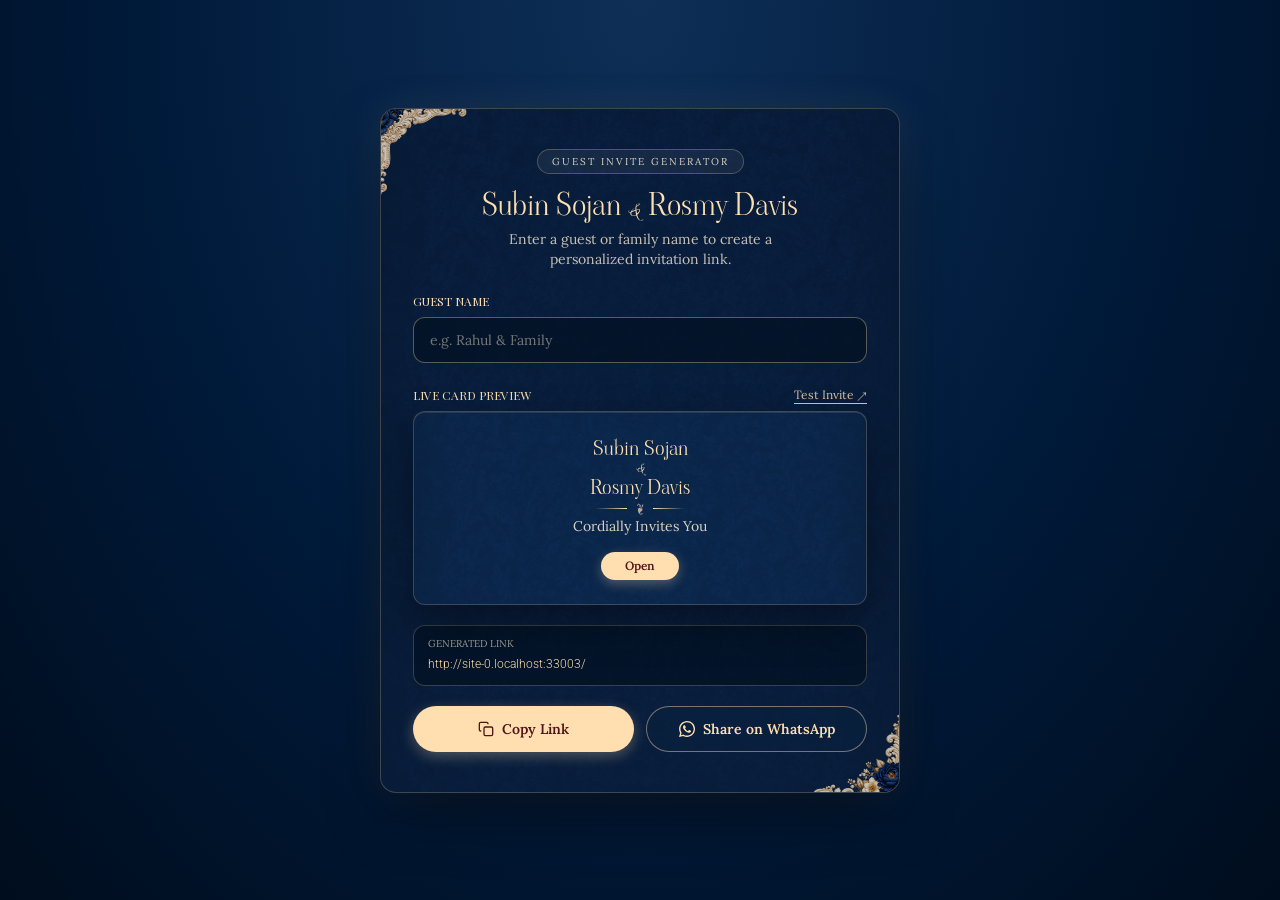
<file: invite/index.html>
<!DOCTYPE html>
<html lang="en" dir="ltr">
<head>
  <meta charset="utf-8" />
  <meta name="viewport" content="width=device-width, initial-scale=1" />
  <title>Create Personalized Invite | Subin Sojan &amp; Rosmy Davis</title>
  <meta name="robots" content="noindex, nofollow" />
  <meta name="theme-color" content="#001a3a" />

  <link rel="icon" href="../favicon.ico" type="image/x-icon" />
  <link rel="icon" href="../icon-v2.png" />

  <link rel="preload" as="font" href="../fonts/ViaodaLibre-Regular.ttf" type="font/ttf" crossorigin />
  <link rel="preload" as="font" href="../fonts/TheNautigal-Regular.ttf" type="font/ttf" crossorigin />
  <link rel="preload" as="font" href="../fonts/Lora-Regular.ttf" type="font/ttf" crossorigin />
  <link rel="preload" as="font" href="../fonts/PlayfairDisplay-Variable.ttf" type="font/ttf" crossorigin />

  <link rel="stylesheet" href="../css/1e0309f8c26cc0c7.css" />

  <style>
    body {
      margin: 0;
      min-height: 100vh;
      background: radial-gradient(ellipse at top, #0f2f57 0%, #001a3a 55%, #000d1d 100%);
      color: #ffefd6;
      font-family: "Lora", "EB Garamond", serif;
    }
    .invite-shell {
      background:
        linear-gradient(rgba(10, 32, 62, 0.72), rgba(10, 32, 62, 0.78)),
        url("../images/themes/baroque-v2-dark-blue/bg.webp") 50% 0 / 100% auto repeat,
        #0f2f57;
      border: 1px solid rgba(255, 223, 175, 0.22);
      box-shadow: 0 25px 60px -12px rgba(0, 0, 0, 0.55), 0 0 40px rgba(255, 223, 175, 0.08);
    }
    .preview-card {
      background:
        linear-gradient(rgba(15, 47, 87, 0.65), rgba(15, 47, 87, 0.65)),
        url("../images/themes/baroque-v2-dark-blue/bg.webp") 50% 0 / 100% auto repeat,
        #0f2f57;
      border: 1px solid rgba(255, 223, 175, 0.2);
      box-shadow: 0 18px 40px rgba(0, 0, 0, 0.4), inset 0 1px 0 rgba(255, 223, 175, 0.12);
    }
    #guest-name-input::placeholder {
      color: rgba(255, 239, 214, 0.45);
    }
    #guest-name-input:focus {
      outline: none;
      border-color: #ffdfaf;
      box-shadow: 0 0 0 3px rgba(255, 223, 175, 0.16);
    }
  </style>
</head>
<body class="flex min-h-screen items-center justify-center px-4 py-8">
  <main class="w-full max-w-[520px]">
    <div class="invite-shell relative overflow-hidden rounded-2xl px-6 py-8 sm:px-8 sm:py-10">
      <!-- Subtle Corner Florals -->
      <img src="../images/themes/baroque-v2-dark-blue/flower3-decoration.webp" alt="" aria-hidden="true" class="pointer-events-none absolute -scale-x-100" style="top: -18px; left: -18px; width: 105px; height: auto; opacity: 0.78;" />
      <img src="../images/themes/baroque-v2-dark-blue/flower4-decoration.webp" alt="" aria-hidden="true" class="pointer-events-none absolute -scale-x-100" style="bottom: -18px; right: -18px; width: 105px; height: auto; opacity: 0.78;" />

      <div class="relative z-10 flex flex-col items-center text-center">
        <!-- Badge & Header -->
        <span class="inline-flex items-center rounded-full px-3.5 py-1 text-[10px] uppercase tracking-[0.2em]" style="background-color: rgba(255, 255, 255, 0.06); border: 1px solid rgba(255, 223, 175, 0.25); color: rgba(255, 239, 214, 0.85);">
          Guest Invite Generator
        </span>
        <h1 class="mt-3 text-2xl sm:text-3xl leading-tight" style="color: #ffdfaf; font-family: &quot;Viaoda Libre&quot;, &quot;EB Garamond&quot;, serif;">
          Subin Sojan <span style="font-family: &quot;The Nautigal&quot;, cursive; font-size: 1.25rem;">&amp;</span> Rosmy Davis
        </h1>
        <p class="mt-1.5 px-4 text-xs sm:text-sm" style="color: rgba(255, 239, 214, 0.78); max-width: 340px;">
          Enter a guest or family name to create a personalized invitation link.
        </p>

        <!-- Guest Name Input -->
        <div class="mt-6 w-full text-left">
          <label for="guest-name-input" class="mb-2 block text-xs uppercase tracking-[0.14em]" style="color: #ffdfaf; font-family: &quot;Playfair Display&quot;, &quot;Lora&quot;, serif;">
            Guest Name
          </label>
          <div class="relative">
            <input
              id="guest-name-input"
              type="text"
              maxlength="120"
              autocomplete="off"
              placeholder="e.g. Rahul &amp; Family"
              class="w-full rounded-xl px-4 py-3 pr-10 text-base sm:text-sm transition-all"
              style="background-color: rgba(0, 13, 29, 0.55); border: 1px solid rgba(255, 223, 175, 0.35); color: #ffefd6; font-family: &quot;Lora&quot;, &quot;EB Garamond&quot;, serif;"
            />
            <button
              id="clear-guest-btn"
              type="button"
              aria-label="Clear guest name"
              class="hidden absolute right-3 top-1/2 -translate-y-1/2 rounded-full p-1 text-xs transition-opacity hover:opacity-100 opacity-70"
              style="color: #ffdfaf;"
            >
              ✕
            </button>
          </div>
        </div>

        <!-- Live Cover Card Preview -->
        <div class="mt-6 w-full text-left">
          <div class="mb-2 flex items-center justify-between">
            <span class="text-xs uppercase tracking-[0.14em]" style="color: #ffdfaf; font-family: &quot;Playfair Display&quot;, &quot;Lora&quot;, serif;">
              Live Card Preview
            </span>
            <a
              id="preview-open-link"
              href="../"
              target="_blank"
              rel="noopener noreferrer"
              class="text-xs underline underline-offset-4 opacity-85 hover:opacity-100"
              style="color: #ffdfaf;"
            >
              Test Invite ↗
            </a>
          </div>

          <div class="preview-card relative overflow-hidden rounded-xl px-5 py-6 text-center">
            <div class="text-xl leading-tight" style="color: #ffdfaf; font-family: &quot;Viaoda Libre&quot;, &quot;EB Garamond&quot;, serif;">
              <div>Subin Sojan</div>
              <div class="text-sm leading-none" style="font-family: &quot;The Nautigal&quot;, cursive;">&amp;</div>
              <div>Rosmy Davis</div>
            </div>

            <div class="my-2.5 flex items-center justify-center gap-2.5">
              <div class="h-px w-8" style="background: linear-gradient(to right, transparent, #ffdfaf);"></div>
              <span class="text-xs" style="color: #ffdfaf; opacity: 0.7;">❦</span>
              <div class="h-px w-8" style="background: linear-gradient(to left, transparent, #ffdfaf);"></div>
            </div>

            <p class="text-sm font-light" style="color: rgba(255, 239, 214, 0.85);">
              Cordially Invites You
            </p>
            <p
              id="preview-guest-name"
              class="hidden mt-1.5 text-lg font-semibold tracking-wide"
              style="color: #ffdfaf; font-family: &quot;Playfair Display&quot;, &quot;Lora&quot;, serif; text-shadow: 0 2px 10px rgba(255, 223, 175, 0.22);"
            ></p>

            <div
              class="mx-auto mt-4 inline-flex items-center justify-center rounded-full px-6 py-1.5 text-xs font-semibold"
              style="background-color: #ffdfaf; color: #511419; box-shadow: 0 4px 12px rgba(255, 223, 175, 0.3);"
            >
              Open
            </div>
          </div>
        </div>

        <!-- Generated URL Readout -->
        <div class="mt-5 w-full rounded-xl px-3.5 py-2.5 text-left" style="background-color: rgba(0, 13, 29, 0.55); border: 1px solid rgba(255, 223, 175, 0.22);">
          <div class="text-[10px] uppercase tracking-[0.14em]" style="color: rgba(255, 239, 214, 0.65);">
            Generated Link
          </div>
          <p id="generated-url-text" class="mt-1 break-all text-xs leading-relaxed" style="color: #ffdfaf; font-family: Roboto, sans-serif;">
            https://subinsojan-rosmydavis-am7h.vercel.app/
          </p>
        </div>

        <!-- Action Buttons -->
        <div class="mt-5 grid w-full grid-cols-1 gap-3 sm:grid-cols-2">
          <button
            id="copy-link-btn"
            type="button"
            class="inline-flex items-center justify-center gap-2 rounded-full px-5 py-3 text-sm font-semibold transition-transform hover:scale-[1.02] active:scale-[0.98]"
            style="background-color: #ffdfaf; color: #511419; box-shadow: 0 4px 14px rgba(255, 223, 175, 0.3); font-family: &quot;Lora&quot;, &quot;EB Garamond&quot;, serif;"
          >
            <svg class="h-4 w-4 shrink-0" fill="none" stroke="currentColor" stroke-width="2" viewBox="0 0 24 24" aria-hidden="true">
              <rect x="9" y="9" width="13" height="13" rx="2" ry="2"></rect>
              <path d="M5 15H4a2 2 0 0 1-2-2V4a2 2 0 0 1 2-2h9a2 2 0 0 1 2 2v1"></path>
            </svg>
            <span id="copy-link-label">Copy Link</span>
          </button>

          <a
            id="whatsapp-share-btn"
            href="#"
            target="_blank"
            rel="noopener noreferrer"
            class="inline-flex items-center justify-center gap-2 rounded-full px-5 py-3 text-sm font-semibold no-underline transition-transform hover:scale-[1.02] active:scale-[0.98]"
            style="background-color: rgba(10, 32, 62, 0.78); border: 1px solid rgba(255, 223, 175, 0.45); color: #ffdfaf; font-family: &quot;Lora&quot;, &quot;EB Garamond&quot;, serif;"
          >
            <svg class="h-4 w-4 shrink-0" viewBox="0 0 24 24" fill="currentColor" aria-hidden="true">
              <path d="M20.52 3.48A11.86 11.86 0 0 0 12.06 0C5.47 0 .1 5.36.1 11.96c0 2.1.55 4.16 1.6 5.97L0 24l6.23-1.63a11.9 11.9 0 0 0 5.83 1.49h.01c6.59 0 11.96-5.36 11.96-11.96 0-3.19-1.24-6.19-3.51-8.42zM12.07 21.85h-.01a9.87 9.87 0 0 1-5.04-1.38l-.36-.21-3.7.97.99-3.61-.24-.37a9.86 9.86 0 0 1-1.52-5.29c0-5.46 4.44-9.9 9.9-9.9 2.64 0 5.13 1.03 7 2.9a9.83 9.83 0 0 1 2.9 7c0 5.46-4.44 9.89-9.92 9.89zm5.43-7.42c-.3-.15-1.76-.87-2.03-.97-.27-.1-.47-.15-.67.15s-.77.97-.94 1.17c-.17.2-.35.22-.65.07-.3-.15-1.26-.46-2.4-1.48-.89-.79-1.48-1.77-1.66-2.07-.17-.3-.02-.46.13-.61.13-.13.3-.35.45-.52.15-.17.2-.3.3-.5.1-.2.05-.37-.02-.52-.07-.15-.67-1.62-.92-2.22-.24-.58-.49-.5-.67-.51h-.57c-.2 0-.52.07-.79.37s-1.04 1.02-1.04 2.49 1.07 2.89 1.22 3.09c.15.2 2.1 3.21 5.09 4.5.71.31 1.27.49 1.7.63.72.23 1.37.2 1.88.12.57-.09 1.76-.72 2.01-1.41.25-.7.25-1.3.17-1.42-.07-.12-.27-.2-.57-.35z"/>
            </svg>
            <span>Share on WhatsApp</span>
          </a>
        </div>
      </div>
    </div>
  </main>

  <!-- Toast Container -->
  <div id="invite-toaster" style="position:fixed;z-index:99999;top:16px;left:16px;right:16px;pointer-events:none;display:flex;flex-direction:column;align-items:center;gap:8px;"></div>

  <script>
    (function () {
      const PRODUCTION_ORIGIN = 'https://subinsojan-rosmydavis-am7h.vercel.app';
      const isLocal =
        window.location.hostname === 'localhost' ||
        window.location.hostname === '127.0.0.1' ||
        window.location.protocol === 'file:';
      const shareOrigin = isLocal ? PRODUCTION_ORIGIN : window.location.origin;

      const guestInput = document.getElementById('guest-name-input');
      const clearBtn = document.getElementById('clear-guest-btn');
      const previewGuestName = document.getElementById('preview-guest-name');
      const generatedUrlText = document.getElementById('generated-url-text');
      const previewOpenLink = document.getElementById('preview-open-link');
      const copyLinkBtn = document.getElementById('copy-link-btn');
      const copyLinkLabel = document.getElementById('copy-link-label');
      const whatsappShareBtn = document.getElementById('whatsapp-share-btn');
      const toaster = document.getElementById('invite-toaster');

      let copyResetTimer = null;

      function buildInviteUrl(guestName) {
        if (!guestName) return shareOrigin + '/';
        return shareOrigin + '/?to=' + encodeURIComponent(guestName);
      }

      function buildLocalTestUrl(guestName) {
        if (!guestName) return '../';
        return '../?to=' + encodeURIComponent(guestName);
      }

      function buildWhatsAppHref(guestName, inviteUrl) {
        const greeting = guestName ? 'Dear ' + guestName + ',\n\n' : 'Dear Guest,\n\n';
        const message =
          greeting +
          'With great joy, Subin Sojan & Rosmy Davis cordially invite you to celebrate their wedding on January 17, 2027 at St. Sebastian\'s Church, Rayarome.\n\n' +
          'Open your personal invitation here:\n' +
          inviteUrl;
        return 'https://wa.me/?text=' + encodeURIComponent(message);
      }

      function showToast(text) {
        const toast = document.createElement('div');
        toast.className = 'bg-white text-gray-900 px-4 py-2 rounded-xl shadow-lg text-sm font-medium flex items-center gap-2 transition-all duration-300';
        toast.style.pointerEvents = 'auto';
        toast.innerHTML = '<span style="color:#10b981;">✓</span><span></span>';
        toast.querySelector('span:last-child').textContent = text;
        toaster.appendChild(toast);
        setTimeout(() => {
          toast.style.opacity = '0';
          toast.style.transform = 'translateY(-6px)';
          setTimeout(() => toast.remove(), 300);
        }, 2200);
      }

      function updateUI() {
        const name = guestInput.value.trim();
        const url = buildInviteUrl(name);

        if (name) {
          previewGuestName.textContent = name;
          previewGuestName.classList.remove('hidden');
          clearBtn.classList.remove('hidden');
        } else {
          previewGuestName.textContent = '';
          previewGuestName.classList.add('hidden');
          clearBtn.classList.add('hidden');
        }

        generatedUrlText.textContent = url;
        previewOpenLink.href = buildLocalTestUrl(name);
        whatsappShareBtn.href = buildWhatsAppHref(name, url);
      }

      function fallbackCopy(text) {
        const ta = document.createElement('textarea');
        ta.value = text;
        ta.setAttribute('readonly', '');
        ta.style.position = 'fixed';
        ta.style.left = '-9999px';
        document.body.appendChild(ta);
        ta.select();
        document.execCommand('copy');
        ta.remove();
      }

      copyLinkBtn.addEventListener('click', function () {
        const url = buildInviteUrl(guestInput.value.trim());
        const onCopied = function () {
          copyLinkLabel.textContent = 'Copied!';
          showToast('Copied!');
          if (copyResetTimer) clearTimeout(copyResetTimer);
          copyResetTimer = setTimeout(() => {
            copyLinkLabel.textContent = 'Copy Link';
          }, 2000);
        };

        if (navigator.clipboard && typeof navigator.clipboard.writeText === 'function') {
          navigator.clipboard.writeText(url).then(onCopied).catch(function () {
            fallbackCopy(url);
            onCopied();
          });
        } else {
          fallbackCopy(url);
          onCopied();
        }
      });

      guestInput.addEventListener('input', updateUI);
      clearBtn.addEventListener('click', function () {
        guestInput.value = '';
        updateUI();
        guestInput.focus();
      });

      updateUI();
    })();
  </script>
</body>
</html>
</file>
<file: css/08fc569d88870472.css>
.driver-popover.driverjs-theme{background-color:#ffffff;border-radius:12px;box-shadow:0 10px 40px rgba(0,0,0,.15);max-width:400px;font-family:-apple-system,BlinkMacSystemFont,Segoe UI,Roboto,Oxygen,Ubuntu,Cantarell,Fira Sans,Droid Sans,Helvetica Neue,sans-serif;-webkit-font-smoothing:antialiased;-moz-osx-font-smoothing:grayscale}.driver-popover.driverjs-theme .driver-popover-title{font-size:18px;font-weight:700;color:#1f2937;margin-bottom:8px;font-family:inherit}.driver-popover.driverjs-theme .driver-popover-description{font-size:14px;line-height:1.6;color:#6b7280;font-family:inherit}.driver-popover.driverjs-theme .driver-popover-progress-text{font-size:12px;color:#9ca3af;font-weight:500;font-family:inherit}.driver-popover.driverjs-theme button{border-radius:8px;font-weight:600;padding:8px 16px;transition:all .2s ease;font-family:inherit;text-shadow:none!important}.driver-popover.driverjs-theme .driver-popover-next-btn{background-color:#fb356d;color:white;font-weight:600}.driver-popover.driverjs-theme .driver-popover-next-btn:hover{background-color:#e02a5d;transform:translateY(-1px)}.driver-popover.driverjs-theme .driver-popover-prev-btn{background-color:#f3f4f6;color:#374151}.driver-popover.driverjs-theme .driver-popover-prev-btn:hover{background-color:#e5e7eb}.driver-popover.driverjs-theme .driver-popover-close-btn{color:#9ca3af}.driver-popover.driverjs-theme .driver-popover-close-btn:hover{color:#6b7280}.driver-active-element{border-radius:8px!important}.driver-active-element.driver-no-interaction-disabled{animation:driverPulse 1.5s ease-in-out infinite;box-shadow:0 0 0 0 rgba(251,53,109,.4)}@keyframes driverPulse{0%{box-shadow:0 0 0 0 rgba(251,53,109,.6)}70%{box-shadow:0 0 0 12px rgba(251,53,109,0)}to{box-shadow:0 0 0 0 rgba(251,53,109,0)}}.tap-indicator{display:inline-flex;align-items:center;gap:4px;background:linear-gradient(135deg,#fb356d,#ff6b9d);color:white;padding:4px 10px;border-radius:20px;font-size:12px;font-weight:600;margin-top:8px;animation:tapBounce 1s ease-in-out infinite}@keyframes tapBounce{0%,to{transform:translateY(0)}50%{transform:translateY(-3px)}}.driver-overlay{background-color:rgba(0,0,0,.03)!important}.driver-active-element:after{content:"";position:absolute;bottom:-40px;left:50%;transform:translateX(-50%);width:32px;height:32px;background-image:url("data:image/svg+xml,%3Csvg xmlns='http://www.w3.org/2000/svg' viewBox='0 0 24 24' fill='%23fb356d'%3E%3Cpath d='M9 11.24V7.5a2.5 2.5 0 0 1 5 0v3.74c1.21-.81 2-2.18 2-3.74a5 5 0 0 0-10 0c0 1.56.79 2.93 2 3.74zm9.84 4.63l-4.54-2.26c-.17-.07-.35-.11-.54-.11H13v-6a.5.5 0 0 0-1 0v8.5H9.5a.5.5 0 0 0 0 1h3.5v2.5a.5.5 0 0 0 1 0V16h.76c.19 0 .37-.04.54-.11l4.54-2.26c.32-.16.5-.5.46-.86-.04-.36-.28-.66-.62-.77l-.34-.13z'/%3E%3C/svg%3E");background-size:contain;background-repeat:no-repeat;animation:pointerBounce .8s ease-in-out infinite;pointer-events:none;z-index:10001;display:none}.driver-active-element.show-pointer:after{display:block}@keyframes pointerBounce{0%,to{transform:translateX(-50%) translateY(0)}50%{transform:translateX(-50%) translateY(-8px)}}.animate-shake{animation:shake .5s ease-in-out}@keyframes shake{0%,to{transform:translateX(0)}20%{transform:translateX(-8px)}40%{transform:translateX(8px)}60%{transform:translateX(-6px)}80%{transform:translateX(6px)}}.driver-popover{animation:driverPopoverFadeIn .3s ease-out}@keyframes driverPopoverFadeIn{0%{opacity:0;transform:translateY(10px)}to{opacity:1;transform:translateY(0)}}@media (max-width:767px){.driver-popover.driverjs-theme{max-width:calc(100vw - 32px);margin:0 16px}.driver-popover.driverjs-theme .driver-popover-title{font-size:16px}.driver-popover.driverjs-theme .driver-popover-description{font-size:13px;line-height:1.5}.driver-popover.driverjs-theme button{padding:6px 12px;font-size:13px}.driver-active-element:after{display:none!important}.driver-highlighted-element{border-radius:6px!important}}
</file>
